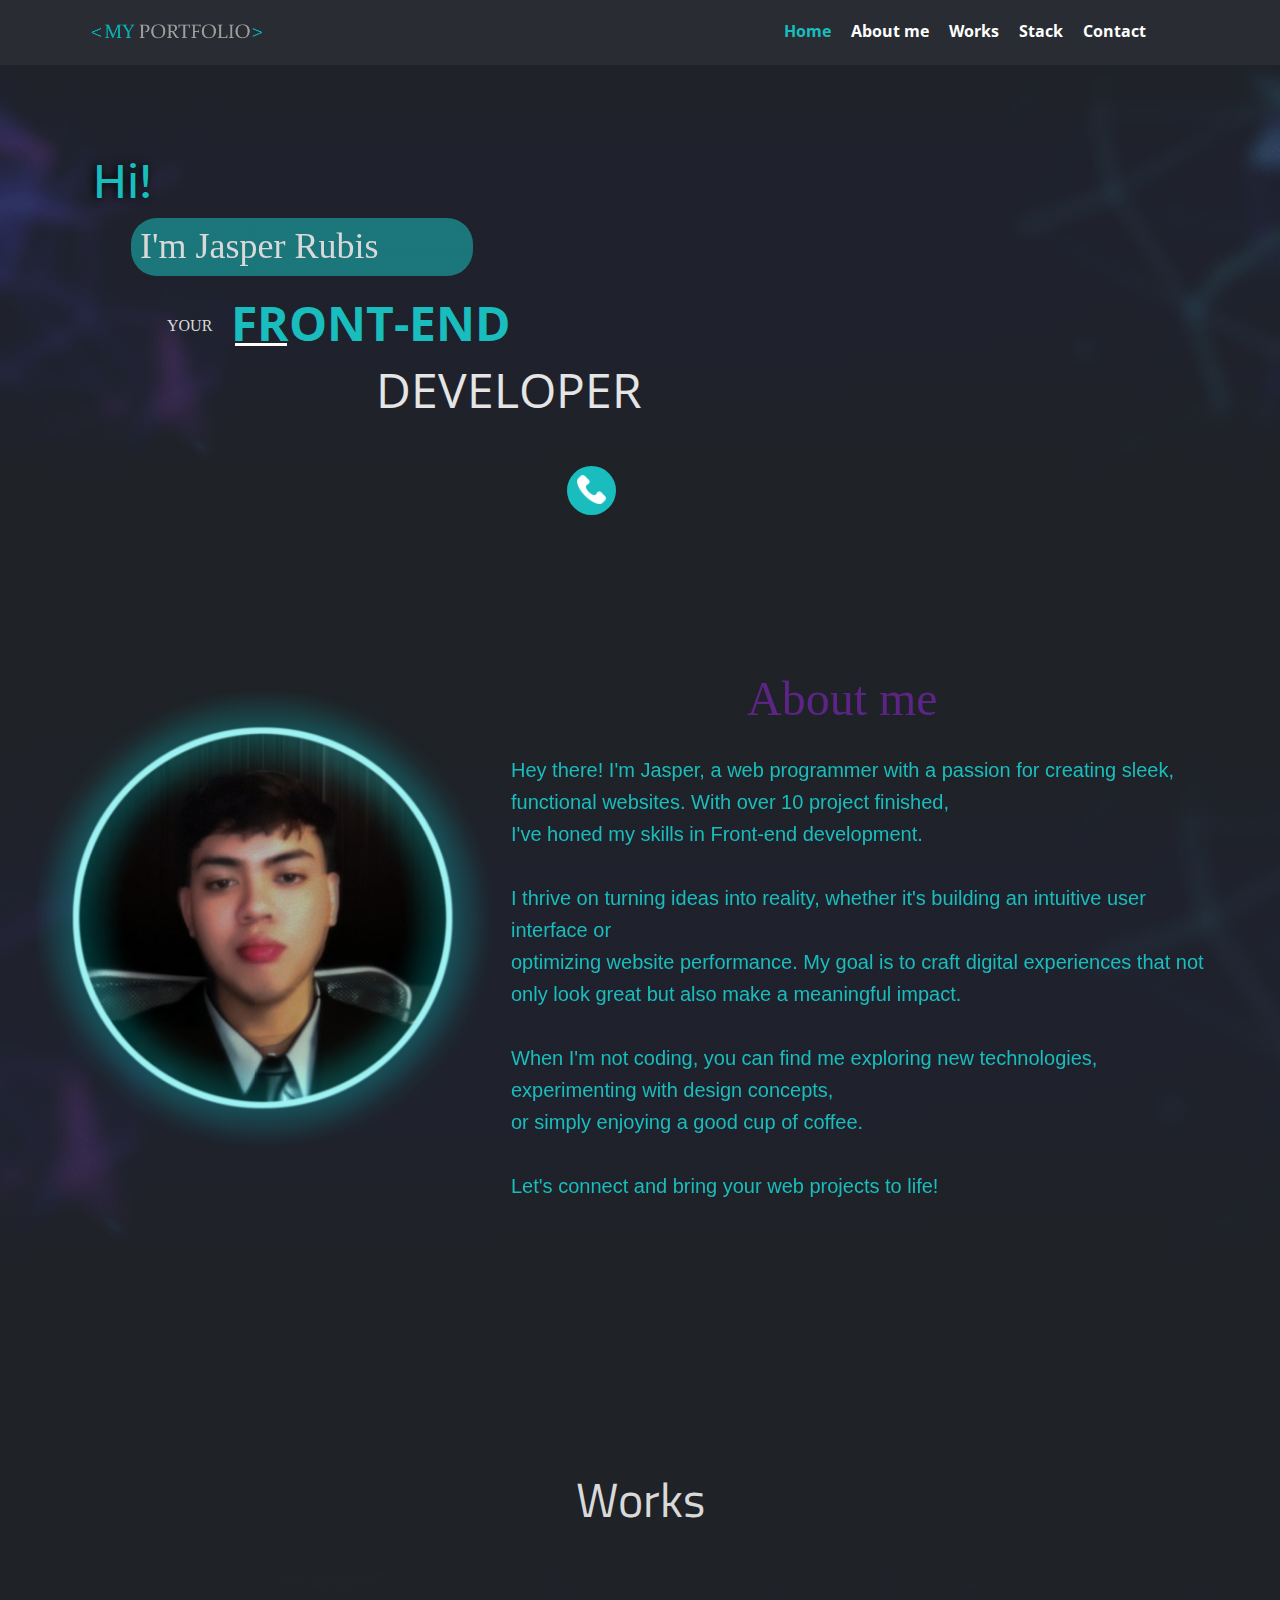
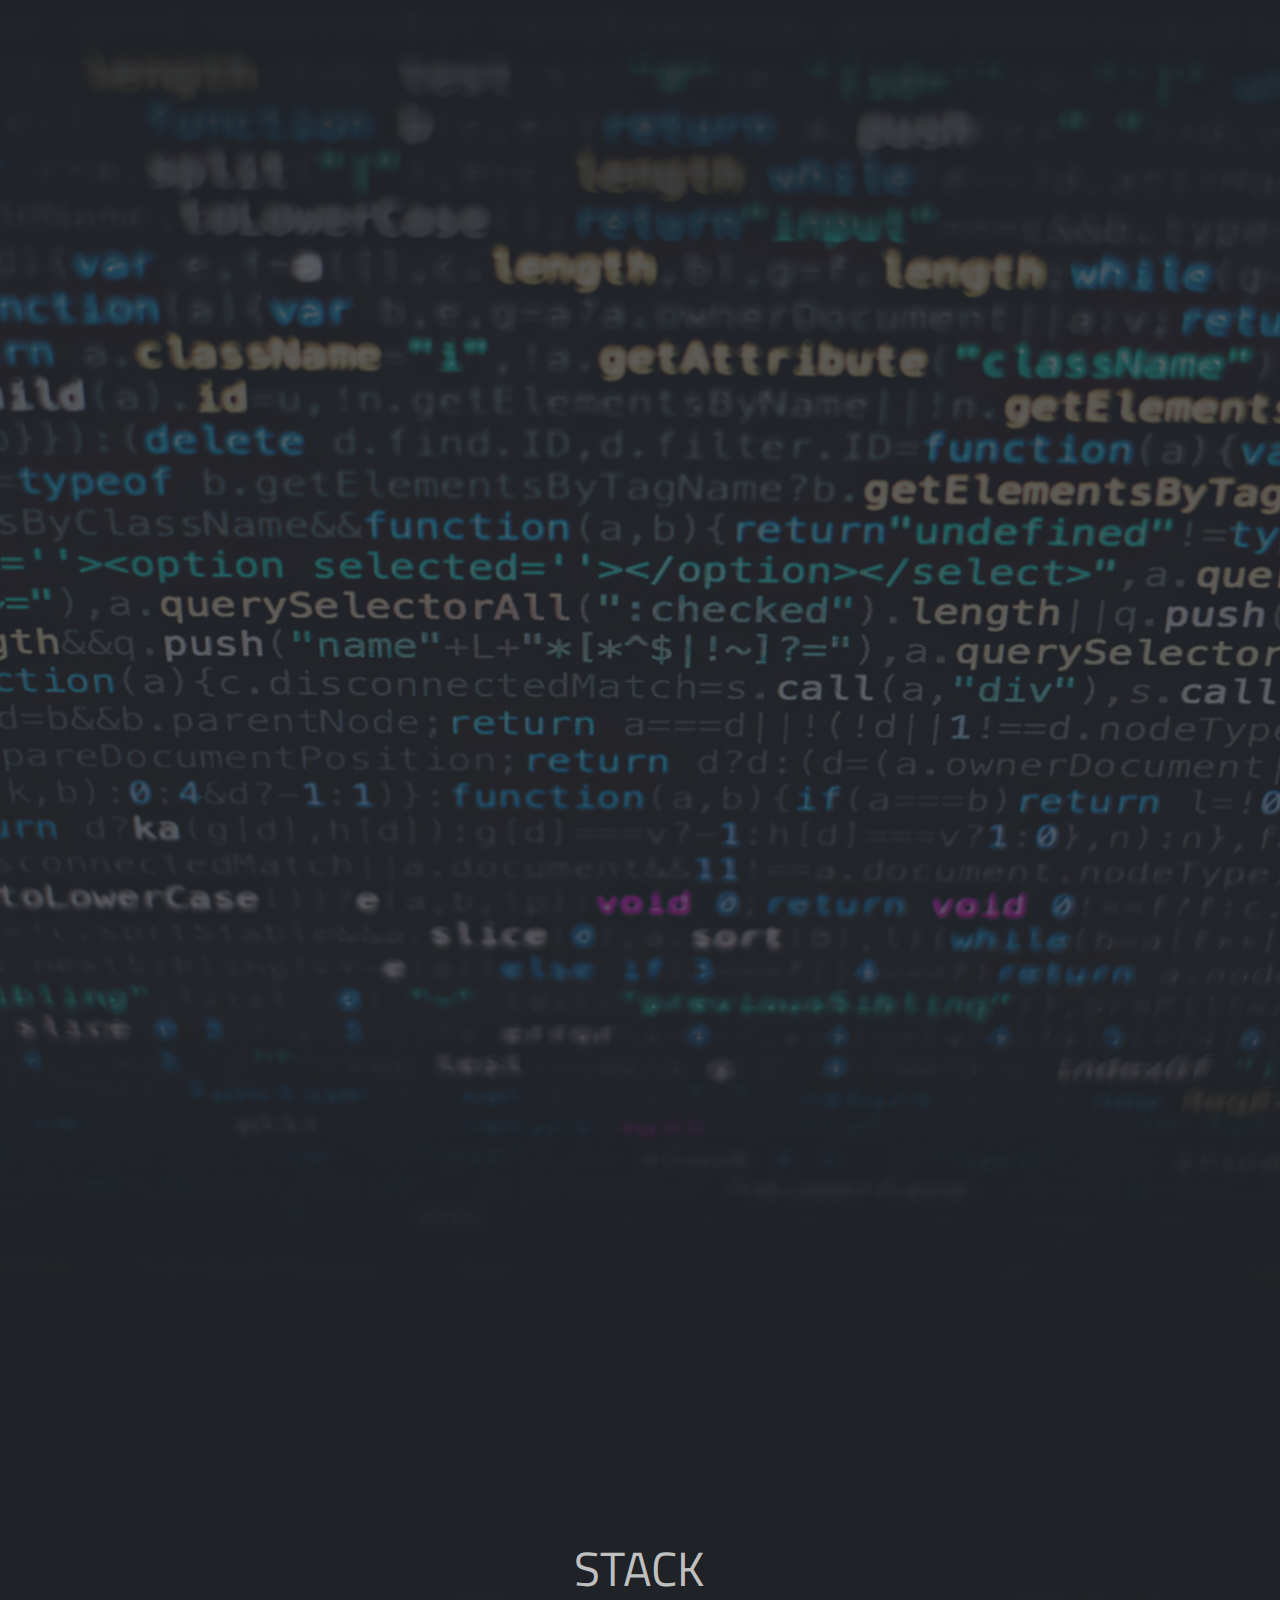
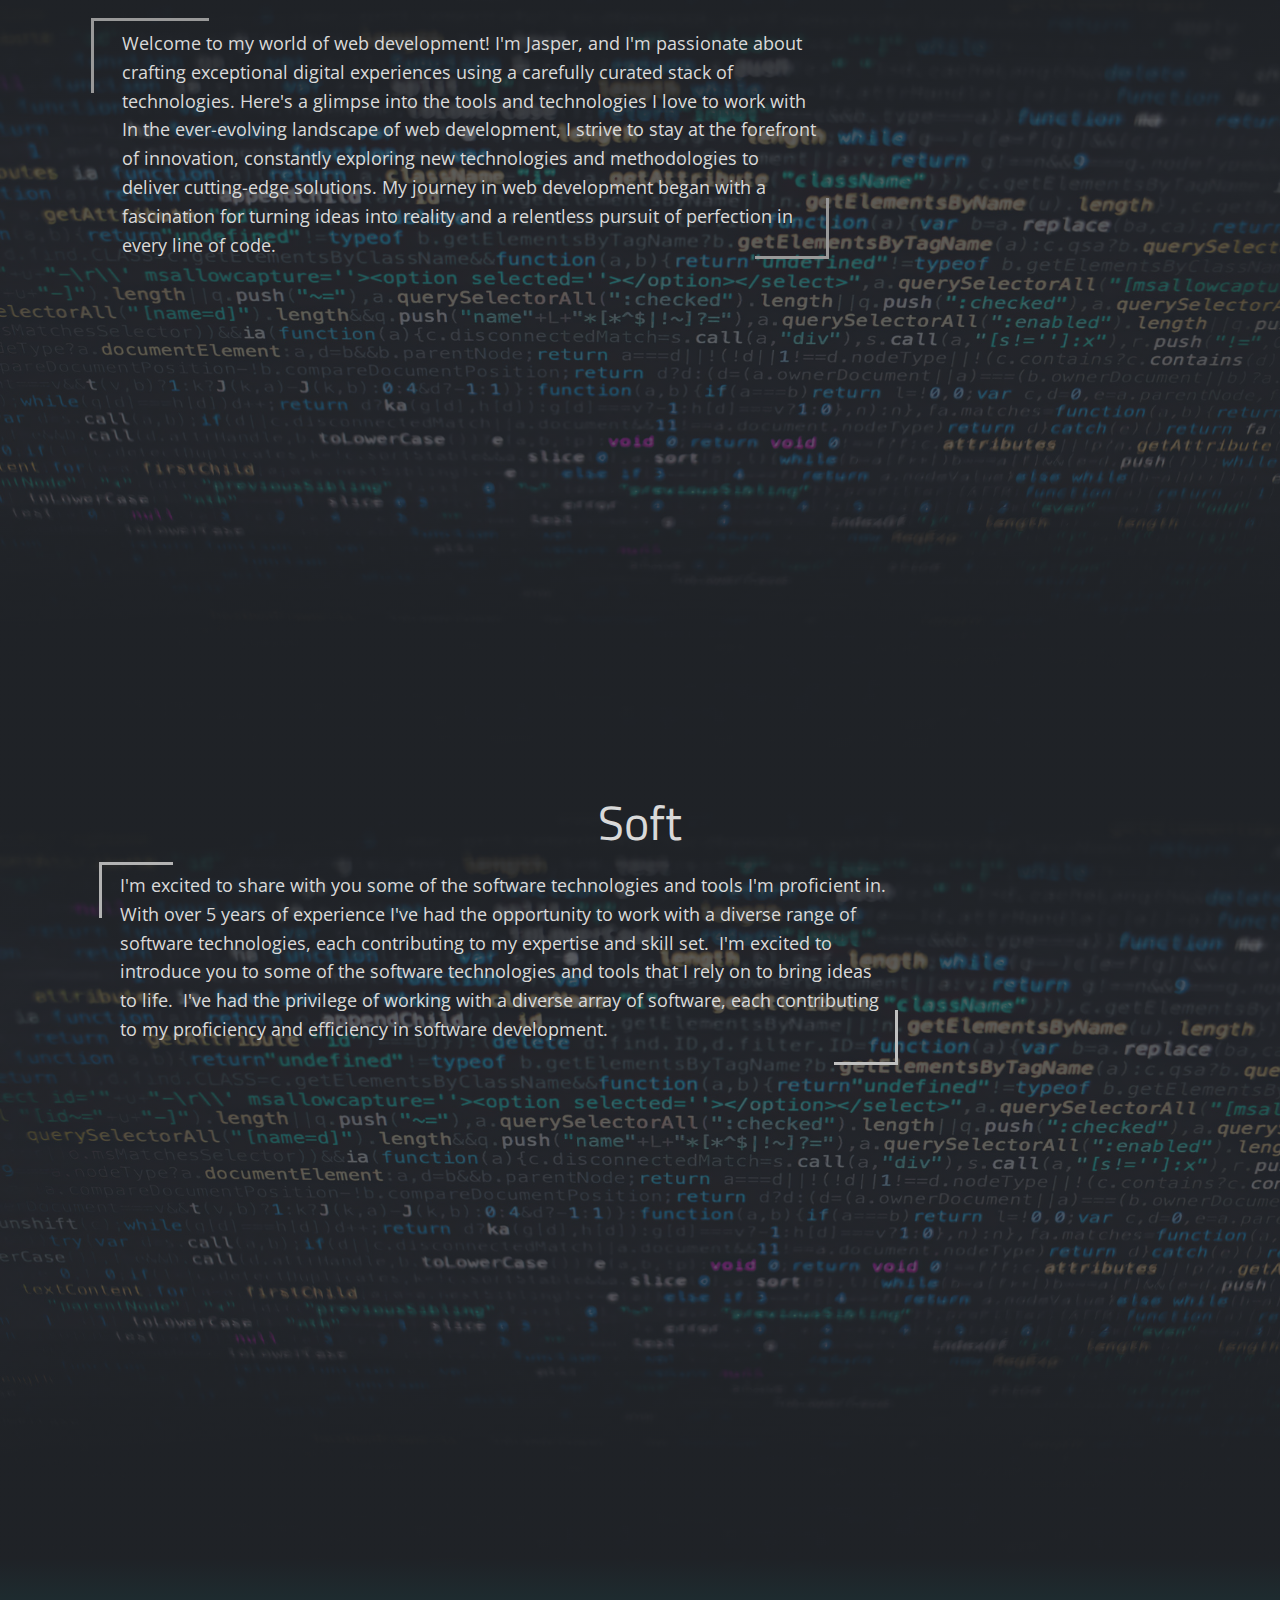
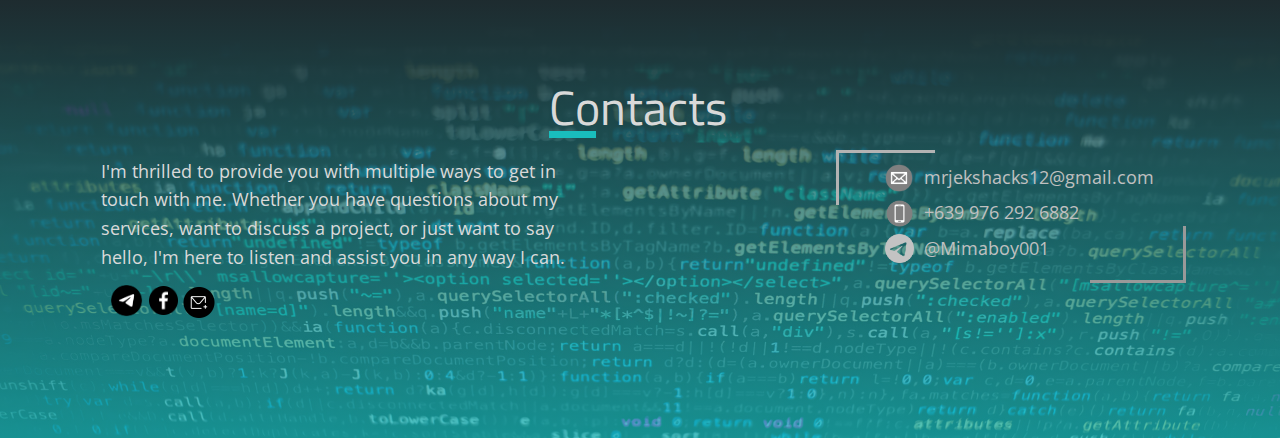
<file: index.html>
<!DOCTYPE html>
<html style="font-size: 16px;" lang="en"><head>
    <meta name="viewport" content="width=device-width, initial-scale=1.0">
    <meta charset="utf-8">
    <meta name="keywords" content="">
    <meta name="description" content="">
    <title>Home</title>
    <link rel="stylesheet" href="nicepage.css" media="screen">
<link rel="stylesheet" href="Home.css" media="screen">
    <script class="u-script" type="text/javascript" src="jquery.js" defer=""></script>
    <script class="u-script" type="text/javascript" src="nicepage.js" defer=""></script>
    <meta name="generator" content="Nicepage 6.9.2, nicepage.com">
    <link id="u-theme-google-font" rel="stylesheet" href="https://fonts.googleapis.com/css?family=Roboto:100,100i,300,300i,400,400i,500,500i,700,700i,900,900i|Open+Sans:300,300i,400,400i,500,500i,600,600i,700,700i,800,800i">
    <link id="u-page-google-font" rel="stylesheet" href="https://fonts.googleapis.com/css?family=Ubuntu:300,300i,400,400i,500,500i,700,700i|Titillium+Web:200,200i,300,300i,400,400i,600,600i,700,700i,900">
    
    
    
    
    
    <link rel="icon" type="image/x-icon" href="images/Dakbue.png">
    
    
    <script type="application/ld+json">{
		"@context": "http://schema.org",
		"@type": "Organization",
		"name": ""
}</script>
    <meta name="theme-color" content="#478ac9">
    <meta property="og:title" content="Home">
    <meta property="og:type" content="website">
  <meta data-intl-tel-input-cdn-path="intlTelInput/"></head>
  <body data-home-page="Home.html" data-home-page-title="Home" data-path-to-root="./" data-include-products="false" class="u-body u-image u-overlap u-overlap-contrast u-xl-mode" data-lang="en" style="background-position: 50% 50%; background-image: url(&quot;images/default-image.jpg&quot;);"><header class="u-clearfix u-header u-palette-5-dark-3 u-sticky u-sticky-596e u-header" id="sec-e57c"><div class="u-clearfix u-sheet u-sheet-1">
    
    <nav class="u-menu u-menu-one-level u-offcanvas u-menu-1" data-responsive-from="SM">
          <div class="menu-collapse" style="font-size: 1rem; letter-spacing: 0px; font-weight: 700;">
            <a class="u-button-style u-custom-border u-custom-border-color u-custom-borders u-custom-color u-custom-left-right-menu-spacing u-custom-text-active-color u-custom-text-color u-custom-text-hover-color u-custom-top-bottom-menu-spacing u-nav-link" href="#">
              <svg class="u-svg-link" viewBox="0 0 24 24"><use xlink:href="#svg-2e0c"></use></svg>
              <svg class="u-svg-content" version="1.1" id="svg-2e0c" viewBox="0 0 16 16" x="0px" y="0px" xmlns:xlink="http://www.w3.org/1999/xlink" xmlns="http://www.w3.org/2000/svg"><g><rect y="1" width="16" height="2"></rect><rect y="7" width="16" height="2"></rect><rect y="13" width="16" height="2"></rect>
</g></svg>
            </a>
          </div>
          <div class="u-custom-menu u-nav-container">
            <ul class="u-nav u-spacing-20 u-unstyled u-nav-1"><li class="u-nav-item"><a class="u-border-3 u-border-hover-custom-color-3 u-border-no-left u-border-no-right u-border-no-top u-button-style u-nav-link u-text-active-custom-color-3 u-text-body-alt-color u-text-hover-custom-color-4" href="Home.html#sec-4ce2" style="padding: 10px 0px;">Home</a>
</li><li class="u-nav-item"><a class="u-border-3 u-border-hover-custom-color-3 u-border-no-left u-border-no-right u-border-no-top u-button-style u-nav-link u-text-active-custom-color-3 u-text-body-alt-color u-text-hover-custom-color-4" href="Home.html#carousel_eb6d" style="padding: 10px 0px;">About me</a>
</li><li class="u-nav-item"><a class="u-border-3 u-border-hover-custom-color-3 u-border-no-left u-border-no-right u-border-no-top u-button-style u-nav-link u-text-active-custom-color-3 u-text-body-alt-color u-text-hover-custom-color-4" href="Home.html#carousel_072f" style="padding: 10px 0px;">Works</a>
</li><li class="u-nav-item"><a class="u-border-3 u-border-hover-custom-color-3 u-border-no-left u-border-no-right u-border-no-top u-button-style u-nav-link u-text-active-custom-color-3 u-text-body-alt-color u-text-hover-custom-color-4" href="Home.html#sec-71f0" style="padding: 10px 0px;">Stack</a>
</li><li class="u-nav-item"><a class="u-border-3 u-border-hover-custom-color-3 u-border-no-left u-border-no-right u-border-no-top u-button-style u-nav-link u-text-active-custom-color-3 u-text-body-alt-color u-text-hover-custom-color-4" href="Home.html#sec-ba35" style="padding: 10px 0px;">Contact</a>
</li></ul>
          </div>
          <div class="u-custom-menu u-nav-container-collapse">
            <div class="u-container-style u-custom-color-3 u-inner-container-layout u-opacity u-opacity-30 u-sidenav u-sidenav-1" data-offcanvas-width="150">
              <div class="u-inner-container-layout u-sidenav-overflow">
                <div class="u-menu-close"></div>
                <ul class="u-align-center u-nav u-popupmenu-items u-spacing-0 u-unstyled u-nav-2"><li class="u-nav-item"><a class="u-button-style u-nav-link" href="Home.html#sec-4ce2">Home</a>
</li><li class="u-nav-item"><a class="u-button-style u-nav-link" href="Home.html#carousel_eb6d">About me</a>
</li><li class="u-nav-item"><a class="u-button-style u-nav-link" href="Home.html#carousel_072f">Works</a>
</li><li class="u-nav-item"><a class="u-button-style u-nav-link" href="Home.html#sec-71f0">Stack</a>
</li><li class="u-nav-item"><a class="u-button-style u-nav-link" href="Home.html#sec-ba35">Contact</a>
</li></ul>
              </div>
            </div>
            <div class="u-black u-menu-overlay u-opacity u-opacity-60"></div>
          </div>
        </nav>
        <img class="u-image u-image-contain u-image-default u-image-1" src="images/Myport.png" alt="" data-image-width="662" data-image-height="73">
      </div><style class="u-sticky-style" data-style-id="596e">.u-sticky-fixed.u-sticky-596e:before, .u-body.u-sticky-fixed .u-sticky-596e:before {
borders: top right bottom left !important; border-color: #19bdbd !important; border-width: 1px !important
}</style></header>
    <section class="u-clearfix u-image u-shading u-section-1" id="sec-4ce2" data-image-width="250" data-image-height="132">
      <div class="u-clearfix u-sheet u-sheet-1">
        <img class="u-image u-image-contain u-image-default u-preserve-proportions u-image-1" src="images/asdq123123123.png" alt="" data-image-width="201" data-image-height="156" data-animation-name="pulse" data-animation-duration="1000" data-animation-delay="0" data-animation-direction="">
        <img class="u-image u-image-contain u-image-default u-preserve-proportions u-image-2" src="images/asdq123123123.png" alt="" data-image-width="201" data-image-height="156">
        <img class="u-image u-image-contain u-image-default u-preserve-proportions u-image-3" src="images/asdq123123123.png" alt="" data-image-width="201" data-image-height="156" data-animation-name="pulse" data-animation-duration="1000" data-animation-delay="0" data-animation-direction="">
        <img class="u-image u-image-contain u-image-default u-preserve-proportions u-image-4" src="images/asdq123123123.png" alt="" data-image-width="201" data-image-height="156">
        <p class="u-custom-font u-font-ubuntu u-text u-text-custom-color-3 u-text-1">Hi!​&nbsp; </p>
        <div class="custom-expanded u-container-style u-custom-color-3 u-group u-opacity u-opacity-55 u-radius u-shape-round u-group-1" data-animation-name="customAnimationIn" data-animation-duration="2000" data-animation-delay="0">
          <div class="u-container-layout u-container-layout-1">
            <p class="my-name u-custom-font u-font-georgia u-text u-text-default u-text-grey-15 u-text-2" data-animation-name="customAnimationIn" data-animation-duration="1000" data-animation-delay="0">I'm Jasper Rubis </p>
          </div>
        </div>
        <div class="u-clearfix u-group-elements u-group-elements-1">
          <p class="u-text u-text-custom-color-3 u-text-3">FRONT-END<br>&nbsp;&nbsp;
          </p>
          <div class="u-border-3 u-border-white u-line u-line-horizontal u-line-1" data-animation-name="customAnimationIn" data-animation-duration="2500"></div>
        </div>
        <p class="u-text u-text-default u-text-grey-10 u-text-4">DEVELOPER</p>
        <p class="u-custom-font u-font-georgia u-text u-text-default u-text-grey-15 u-text-5">YOUR</p>
        <a href="Home.html#sec-ba35" class="u-btn u-btn-round u-button-style u-custom-color-4 u-hover-custom-color-1 u-radius u-btn-1" data-animation-name="flipIn" data-animation-duration="1000" data-animation-delay="1000" data-animation-direction="X"> &nbsp; CONTACT</a>
        <div class="u-custom-color-3 u-preserve-proportions u-shape u-shape-circle u-shape-1" data-animation-name="customAnimationIn" data-animation-duration="1000" data-animation-delay="0" data-animation-direction=""></div><span class="u-file-icon u-icon u-text-white u-icon-1"><img src="images/597177-b90586f4.png" alt=""></span>
      </div>
      
    </section>
    <section class="u-clearfix u-image u-shading u-section-2" id="carousel_eb6d" data-image-width="250" data-image-height="132">
      <div class="u-clearfix u-sheet u-sheet-1">
        <p class="u-custom-font u-font-georgia u-text u-text-custom-color-4 u-text-default u-text-1" data-animation-name="customAnimationIn" data-animation-duration="1000" data-animation-delay="0">About me</p>
        <img class="u-expanded-width-xs u-hover-feature u-image u-image-contain u-image-default u-image-1" src="images/Jek.png" alt="" data-image-width="1100" data-image-height="1153" data-animation-name="customAnimationIn" data-animation-duration="1000" data-animation-delay="0" data-animation-direction="">
        <p class="u-align-center-md u-align-center-sm u-align-center-xs u-align-left-lg u-align-left-xl u-custom-font u-font-arial u-text u-text-custom-color-3 u-text-2" data-animation-name="customAnimationIn" data-animation-duration="1000" data-animation-delay="0"> Hey there! I'm Jasper, a web programmer with a passion for creating sleek, <br>functional websites. With over 10 project finished, <br> I've honed my skills in Front-end development. <br>
          <br>I thrive on turning ideas into reality, whether it's building an intuitive user interface or <br>optimizing website performance. My goal is to craft digital experiences that not only look great but also make a meaningful impact. <br>
          <br>When I'm not coding, you can find me exploring new technologies, experimenting with design concepts, <br>or simply enjoying a good cup of coffee. <br>
          <br>Let's connect and bring your web projects to life!
        </p>
      </div>
      
    </section>
    <section class="u-align-center u-clearfix u-image u-shading u-section-3" id="carousel_072f" data-image-width="1920" data-image-height="1080">
      
      
      
      
      
      
      
      <div class="u-clearfix u-sheet u-sheet-1">
        <div class="u-absolute-hcenter-md u-border-3 u-border-custom-color-3 u-line u-line-vertical u-line-1" data-animation-name="customAnimationIn" data-animation-duration="1000"></div>
        <div class="u-clearfix u-group-elements u-group-elements-1">
          <p class="u-custom-font u-font-titillium-web u-text u-text-grey-15 u-text-1">Wo​rks</p>
          <div class="u-border-4 u-border-custom-color-3 u-line u-line-horizontal u-line-2" data-animation-name="customAnimationIn" data-animation-duration="2500"></div>
        </div>
        <img class="u-image u-image-default u-image-1" src="images/aura3.png" alt="" data-image-width="616" data-image-height="578" data-animation-name="customAnimationIn" data-animation-duration="4000" data-animation-delay="0">
        <img class="u-image u-image-default u-image-2" src="images/aura3.png" alt="" data-image-width="616" data-image-height="578" data-animation-name="customAnimationIn" data-animation-duration="4000" data-animation-delay="0">
        <img class="u-image u-image-default u-image-3" src="images/aura3.png" alt="" data-image-width="616" data-image-height="578" data-animation-name="customAnimationIn" data-animation-duration="4000" data-animation-delay="0">
        <div class="u-border-5 u-border-custom-color-3 u-shape u-shape-bottom u-shape-left u-shape-1" data-animation-name="customAnimationIn" data-animation-duration="2000" data-animation-delay="0"></div>
        <div class="u-border-5 u-border-custom-color-3 u-shape u-shape-bottom u-shape-right u-shape-2" data-animation-name="customAnimationIn" data-animation-duration="2000" data-animation-delay="0"></div>
        <img class="u-image u-image-default u-image-4" src="images/aura3.png" alt="" data-image-width="616" data-image-height="578" data-animation-name="customAnimationIn" data-animation-duration="4000" data-animation-delay="0">
        <div class="u-container-style u-group u-hover-feature u-image u-radius u-shape-round u-image-5" data-image-width="1910" data-image-height="1038" data-animation-name="customAnimationIn" data-animation-duration="2000" data-animation-delay="0" data-href="https://www.franklinmiano.com/" data-target="_blank">
          <div class="u-container-layout u-container-layout-1"></div>
        </div>
        <img class="u-image u-image-default u-image-6" src="images/aura3.png" alt="" data-image-width="616" data-image-height="578" data-animation-name="customAnimationIn" data-animation-duration="4000" data-animation-delay="0">
        <div class="u-border-3 u-border-custom-color-3 u-shape u-shape-bottom u-shape-left u-shape-3" data-animation-name="customAnimationIn" data-animation-duration="2000" data-animation-delay="0"></div>
        <img class="u-hover-feature u-image u-image-round u-radius u-image-7" src="images/daiilyflgt.jpg" alt="" data-image-width="1912" data-image-height="952" data-animation-name="customAnimationIn" data-animation-duration="2000" data-animation-delay="0" data-href="https://dailyflightglobal.com/" data-target="_blank">
        <div class="u-border-3 u-border-custom-color-3 u-shape u-shape-bottom u-shape-right u-shape-4" data-animation-name="customAnimationIn" data-animation-duration="2000" data-animation-delay="0"></div>
        <img class="u-hover-feature u-image u-image-round u-radius u-image-8" src="images/shiop.jpg" alt="" data-image-width="1899" data-image-height="913" data-animation-name="customAnimationIn" data-animation-duration="2000" data-animation-delay="0" data-href="https://www.shopstraightforward.com/" data-target="_blank">
        <img class="u-image u-image-default u-image-9" src="images/aura3.png" alt="" data-image-width="616" data-image-height="578" data-animation-name="customAnimationIn" data-animation-duration="4000" data-animation-delay="0">
        <div class="u-border-3 u-border-custom-color-3 u-shape u-shape-bottom u-shape-left u-shape-5" data-animation-name="customAnimationIn" data-animation-duration="2000" data-animation-delay="0"></div>
        <img class="u-hover-feature u-image u-image-round u-radius u-image-10" src="images/shemz.jpg" alt="" data-image-width="1683" data-image-height="936" data-animation-name="customAnimationIn" data-animation-duration="1000" data-animation-delay="0" data-href="http://www.shenannz.com/" data-target="_blank">
        <div class="u-border-3 u-border-custom-color-3 u-shape u-shape-bottom u-shape-right u-shape-6" data-animation-name="customAnimationIn" data-animation-duration="2000" data-animation-delay="0"></div>
        <img class="u-hover-feature u-image u-image-round u-radius u-image-11" src="images/keytech.jpg" alt="" data-image-width="1916" data-image-height="949" data-animation-name="customAnimationIn" data-animation-duration="1000" data-animation-delay="0" data-href=" http://www.keytek.co.uk/" data-target="_blank">
        <img class="u-hover-feature u-image u-image-round u-radius u-image-12" src="images/mpppp.jpg" alt="" data-image-width="1891" data-image-height="948" data-animation-name="customAnimationIn" data-animation-duration="1000" data-animation-delay="0" data-href="https://jeko-rbs-12.github.io/Site13/" data-target="_blank">
      </div>
      
      
      
      
      
      
      
    </section>
    <section class="Jek u-clearfix u-image u-shading u-section-4" id="sec-71f0" data-image-width="1920" data-image-height="1080">
      <div class="u-clearfix u-sheet u-sheet-1">
        <div class="u-clearfix u-group-elements u-group-elements-1">
          <p class="u-custom-font u-font-titillium-web u-text u-text-grey-25 u-text-1">STACK</p>
          <div class="u-border-4 u-border-custom-color-3 u-line u-line-horizontal u-line-1" data-animation-name="customAnimationIn" data-animation-duration="2500"></div>
        </div>
        <div class="u-border-3 u-border-grey-40 u-shape u-shape-bottom u-shape-right u-shape-1"></div>
        <p class="u-text u-text-grey-15 u-text-2"> Welcome to my world of web development! I'm Jasper, and I'm passionate about crafting exceptional digital experiences using a carefully curated stack of technologies. Here's a glimpse into the tools and technologies I love to work with<br>In the ever-evolving landscape of web development, I strive to stay at the forefront of innovation, constantly exploring new technologies and methodologies to deliver cutting-edge solutions. My journey in web development began with a fascination for turning ideas into reality and a relentless pursuit of perfection in every line of code.<br>
        </p>
        <div class="u-border-3 u-border-grey-40 u-shape u-shape-left u-shape-top u-shape-2"></div>
        <img class="u-hover-feature u-image u-image-contain u-image-default u-image-1" src="images/Stack.png" alt="" data-image-width="2100" data-image-height="1500" data-animation-name="customAnimationIn" data-animation-duration="1000" data-animation-delay="0">
        <img class="u-hover-feature u-image u-image-contain u-image-default u-image-2" src="images/HTML-CSS.png" alt="" data-image-width="2100" data-image-height="1500" data-animation-name="customAnimationIn" data-animation-duration="1000" data-animation-delay="0">
        <img class="u-hover-feature u-image u-image-contain u-image-default u-image-3" src="images/Python.png" alt="" data-image-width="2100" data-image-height="1500" data-animation-name="customAnimationIn" data-animation-duration="1000" data-animation-delay="0">
        <img class="u-hover-feature u-image u-image-contain u-image-default u-image-4" src="images/c.png" alt="" data-image-width="2100" data-image-height="1500" data-animation-name="customAnimationIn" data-animation-duration="1000" data-animation-delay="0">
        <img class="u-hover-feature u-image u-image-contain u-image-default u-image-5" src="images/PHP.png" alt="" data-image-width="1420" data-image-height="1048" data-animation-name="customAnimationIn" data-animation-duration="1000" data-animation-delay="0">
      </div>
      
      
      
      
      
      
    </section>
    <section class="u-clearfix u-image u-shading u-section-5" id="sec-347d" data-image-width="1920" data-image-height="1080">
      <div class="u-clearfix u-sheet u-sheet-1">
        <div class="u-clearfix u-group-elements u-group-elements-1">
          <p class="u-custom-font u-font-titillium-web u-text u-text-grey-15 u-text-1">Soft</p>
          <div class="u-border-4 u-border-custom-color-3 u-line u-line-horizontal u-line-1" data-animation-name="customAnimationIn" data-animation-duration="2500"></div>
        </div>
        <div class="u-border-3 u-border-grey-30 u-shape u-shape-bottom u-shape-right u-shape-1"></div>
        <p class="u-text u-text-grey-15 u-text-2"> I'm excited to share with you some of the software technologies and tools I'm proficient in. With over 5 years of experience I've had the opportunity to work with a diverse range of software technologies, each contributing to my expertise and skill set.&nbsp; I'm excited to introduce you to some of the software technologies and tools that I rely on to bring ideas to life.&nbsp; I've had the privilege of working with a diverse array of software, each contributing to my proficiency and efficiency in software development.<br>
        </p>
        <div class="u-border-3 u-border-grey-25 u-shape u-shape-left u-shape-top u-shape-2"></div>
        <img class="u-image u-image-contain u-image-default u-image-1" src="images/Multi.png" alt="" data-image-width="772" data-image-height="653" data-animation-name="customAnimationIn" data-animation-duration="1000" data-animation-delay="0">
        <img class="custom-expanded u-hover-feature u-image u-image-contain u-image-default u-image-2" src="images/Photoshop2.png" alt="" data-image-width="1542" data-image-height="657" data-animation-name="customAnimationIn" data-animation-duration="1000" data-animation-delay="0">
        <img class="u-hover-feature u-image u-image-contain u-image-default u-image-3" src="images/Figmanays.png" alt="" data-image-width="1542" data-image-height="657" data-animation-name="customAnimationIn" data-animation-duration="1000" data-animation-delay="0">
        <img class="u-hover-feature u-image u-image-contain u-image-default u-image-4" src="images/Tekegram1.png" alt="" data-image-width="1542" data-image-height="657" data-animation-name="customAnimationIn" data-animation-duration="1000" data-animation-delay="0">
        <img class="custom-expanded u-hover-feature u-image u-image-contain u-image-default u-image-5" src="images/adobepremierepro.png" alt="" data-image-width="1542" data-image-height="657" data-animation-name="customAnimationIn" data-animation-duration="1000" data-animation-delay="0">
        <img class="u-hover-feature u-image u-image-contain u-image-default u-image-6" src="images/VEgasd1.png" alt="" data-image-width="1542" data-image-height="657" data-animation-name="customAnimationIn" data-animation-duration="1000" data-animation-delay="0">
        <img class="custom-expanded u-hover-feature u-image u-image-contain u-image-default u-image-7" src="images/Capcut.png" alt="" data-image-width="1542" data-image-height="657" data-animation-name="customAnimationIn" data-animation-duration="1000" data-animation-delay="0">
        <img class="u-expanded-width-xs u-hover-feature u-image u-image-contain u-image-default u-image-8" src="images/Wordpress_Blue_logo.png" alt="" data-image-width="1542" data-image-height="657" data-animation-name="customAnimationIn" data-animation-duration="1000" data-animation-delay="0">
      </div>
      
      
      
      
      
      
      
      
      
      
    </section>
    <section class="u-clearfix u-image u-section-6" id="sec-ba35" data-image-width="1920" data-image-height="1080" data-href="#">
      <div class="u-clearfix u-sheet u-sheet-1">
        <div class="u-clearfix u-group-elements u-group-elements-1">
          <p class="u-custom-font u-font-titillium-web u-text u-text-grey-15 u-text-1">Contacts</p>
          <div class="u-border-7 u-border-custom-color-3 u-line u-line-horizontal u-line-1"></div>
        </div>
        <p class="u-text u-text-grey-25 u-text-2">mrjekshacks12@gmail.com</p>
        <div class="u-border-3 u-border-grey-30 u-shape u-shape-bottom u-shape-right u-shape-1"></div>
        <img class="u-image u-image-contain u-image-default u-preserve-proportions u-image-1" src="images/Mail-Icon-White-on-Grey.png" alt="" data-image-width="600" data-image-height="600">
        <p class="u-text u-text-grey-25 u-text-3">+639 976 292 6882 </p>
        <img class="u-image u-image-contain u-image-default u-preserve-proportions u-image-2" src="images/2165291.png" alt="" data-image-width="800" data-image-height="800">
        <p class="u-align-center-md u-align-center-sm u-align-center-xs u-text u-text-grey-15 u-text-4"> I'm thrilled to provide you with multiple ways to get in touch with me. Whether you have questions about my services, want to discuss a project, or just want to say hello, I'm here to listen and assist you in any way I can.</p>
        <img class="u-image u-image-contain u-image-default u-preserve-proportions u-image-3" src="images/Telegram_logo.png" alt="" data-image-width="768" data-image-height="768">
        <p class="u-text u-text-grey-25 u-text-5">@Mimaboy001</p>
        <div class="u-border-3 u-border-grey-40 u-shape u-shape-left u-shape-top u-shape-2"></div>
        <img class="u-hover-feature u-image u-image-contain u-image-default u-preserve-proportions u-image-4" src="images/telegram-logo-telegram-icon-transparent-free-png.webp" alt="" data-image-width="980" data-image-height="980" data-href="https://t.me/Mimaboy001" data-target="_blank">
        <img class="u-hover-feature u-image u-image-contain u-image-default u-preserve-proportions u-image-5" src="images/Facebook_icon_black.svg.png" alt="" data-image-width="2048" data-image-height="2048" data-href="https://www.facebook.com/Mrsofthack5" data-target="_blank">
        <img class="u-hover-feature u-image u-image-contain u-image-default u-preserve-proportions u-image-6" src="images/Rounded-37-512.webp" alt="" data-image-width="512" data-image-height="512" data-href="mailto:mrjekshacks12@gmail.com?subject=Web%20Development.ETC">
      </div>
      
      
    
    </section>
    
    
    
    
    
  
</body></html>
</file>
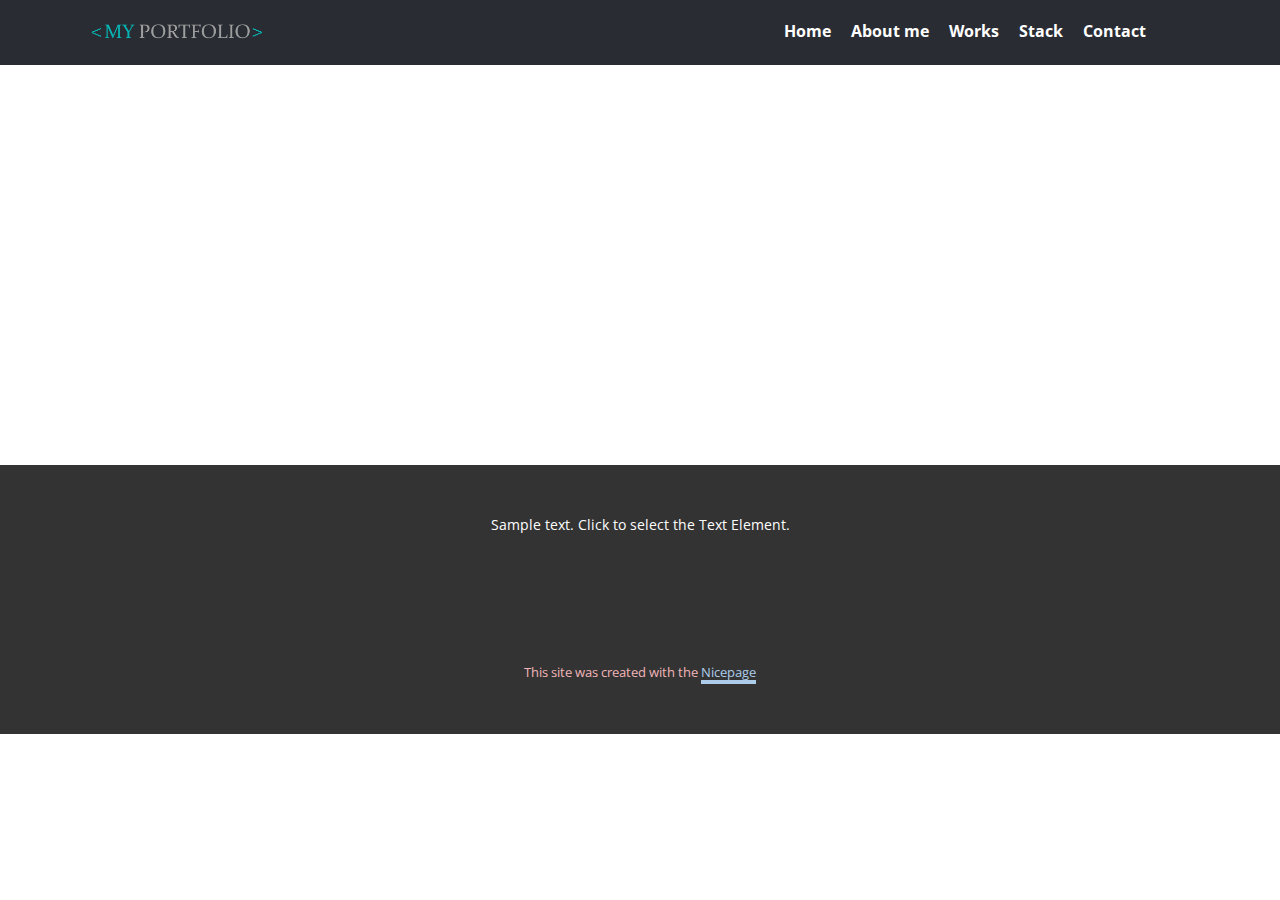
<file: About.html>
<!DOCTYPE html>
<html style="font-size: 16px;" lang="en"><head>
    <meta name="viewport" content="width=device-width, initial-scale=1.0">
    <meta charset="utf-8">
    <meta name="keywords" content="">
    <meta name="description" content="">
    <title>About</title>
    <link rel="stylesheet" href="nicepage.css" media="screen">
<link rel="stylesheet" href="About.css" media="screen">
    <script class="u-script" type="text/javascript" src="jquery.js" defer=""></script>
    <script class="u-script" type="text/javascript" src="nicepage.js" defer=""></script>
    <meta name="generator" content="Nicepage 6.9.2, nicepage.com">
    <link id="u-theme-google-font" rel="stylesheet" href="https://fonts.googleapis.com/css?family=Roboto:100,100i,300,300i,400,400i,500,500i,700,700i,900,900i|Open+Sans:300,300i,400,400i,500,500i,600,600i,700,700i,800,800i">
    
    
    
    <script type="application/ld+json">{
		"@context": "http://schema.org",
		"@type": "Organization",
		"name": ""
}</script>
    <meta name="theme-color" content="#478ac9">
    <meta property="og:title" content="About">
    <meta property="og:type" content="website">
  <meta data-intl-tel-input-cdn-path="intlTelInput/"></head>
  <body data-path-to-root="./" data-include-products="false" class="u-body u-xl-mode" data-lang="en"><header class="u-clearfix u-header u-palette-5-dark-3 u-sticky u-sticky-596e u-header" id="sec-e57c"><div class="u-clearfix u-sheet u-sheet-1">
        <nav class="u-menu u-menu-one-level u-offcanvas u-menu-1" data-responsive-from="SM">
          <div class="menu-collapse" style="font-size: 1rem; letter-spacing: 0px; font-weight: 700;">
            <a class="u-button-style u-custom-border u-custom-border-color u-custom-borders u-custom-color u-custom-left-right-menu-spacing u-custom-text-active-color u-custom-text-color u-custom-text-hover-color u-custom-top-bottom-menu-spacing u-nav-link" href="#">
              <svg class="u-svg-link" viewBox="0 0 24 24"><use xlink:href="#svg-2e0c"></use></svg>
              <svg class="u-svg-content" version="1.1" id="svg-2e0c" viewBox="0 0 16 16" x="0px" y="0px" xmlns:xlink="http://www.w3.org/1999/xlink" xmlns="http://www.w3.org/2000/svg"><g><rect y="1" width="16" height="2"></rect><rect y="7" width="16" height="2"></rect><rect y="13" width="16" height="2"></rect>
</g></svg>
            </a>
          </div>
          <div class="u-custom-menu u-nav-container">
            <ul class="u-nav u-spacing-20 u-unstyled u-nav-1"><li class="u-nav-item"><a class="u-border-3 u-border-hover-custom-color-3 u-border-no-left u-border-no-right u-border-no-top u-button-style u-nav-link u-text-active-custom-color-3 u-text-body-alt-color u-text-hover-custom-color-4" href="Home.html#sec-4ce2" style="padding: 10px 0px;">Home</a>
</li><li class="u-nav-item"><a class="u-border-3 u-border-hover-custom-color-3 u-border-no-left u-border-no-right u-border-no-top u-button-style u-nav-link u-text-active-custom-color-3 u-text-body-alt-color u-text-hover-custom-color-4" href="Home.html#carousel_eb6d" style="padding: 10px 0px;">About me</a>
</li><li class="u-nav-item"><a class="u-border-3 u-border-hover-custom-color-3 u-border-no-left u-border-no-right u-border-no-top u-button-style u-nav-link u-text-active-custom-color-3 u-text-body-alt-color u-text-hover-custom-color-4" href="Home.html#carousel_072f" style="padding: 10px 0px;">Works</a>
</li><li class="u-nav-item"><a class="u-border-3 u-border-hover-custom-color-3 u-border-no-left u-border-no-right u-border-no-top u-button-style u-nav-link u-text-active-custom-color-3 u-text-body-alt-color u-text-hover-custom-color-4" href="Home.html#sec-71f0" style="padding: 10px 0px;">Stack</a>
</li><li class="u-nav-item"><a class="u-border-3 u-border-hover-custom-color-3 u-border-no-left u-border-no-right u-border-no-top u-button-style u-nav-link u-text-active-custom-color-3 u-text-body-alt-color u-text-hover-custom-color-4" href="Home.html#sec-ba35" style="padding: 10px 0px;">Contact</a>
</li></ul>
          </div>
          <div class="u-custom-menu u-nav-container-collapse">
            <div class="u-container-style u-custom-color-3 u-inner-container-layout u-opacity u-opacity-30 u-sidenav u-sidenav-1" data-offcanvas-width="150">
              <div class="u-inner-container-layout u-sidenav-overflow">
                <div class="u-menu-close"></div>
                <ul class="u-align-center u-nav u-popupmenu-items u-spacing-0 u-unstyled u-nav-2"><li class="u-nav-item"><a class="u-button-style u-nav-link" href="Home.html#sec-4ce2">Home</a>
</li><li class="u-nav-item"><a class="u-button-style u-nav-link" href="Home.html#carousel_eb6d">About me</a>
</li><li class="u-nav-item"><a class="u-button-style u-nav-link" href="Home.html#carousel_072f">Works</a>
</li><li class="u-nav-item"><a class="u-button-style u-nav-link" href="Home.html#sec-71f0">Stack</a>
</li><li class="u-nav-item"><a class="u-button-style u-nav-link" href="Home.html#sec-ba35">Contact</a>
</li></ul>
              </div>
            </div>
            <div class="u-black u-menu-overlay u-opacity u-opacity-60"></div>
          </div>
        </nav>
        <img class="u-image u-image-contain u-image-default u-image-1" src="images/Myport.png" alt="" data-image-width="662" data-image-height="73">
      </div><style class="u-sticky-style" data-style-id="596e">.u-sticky-fixed.u-sticky-596e:before, .u-body.u-sticky-fixed .u-sticky-596e:before {
borders: top right bottom left !important; border-color: #19bdbd !important; border-width: 1px !important
}</style></header>
    <section class="u-clearfix u-section-1" id="sec-66bf">
      <div class="u-clearfix u-sheet u-sheet-1"></div>
    </section>
    
    
    
    <footer class="u-align-center u-clearfix u-footer u-grey-80 u-footer" id="sec-370e"><div class="u-clearfix u-sheet u-sheet-1">
        <p class="u-small-text u-text u-text-variant u-text-1">Sample text. Click to select the Text Element.</p>
      </div></footer>
    <section class="u-backlink u-clearfix u-grey-80">
      <p class="u-text">
        <span>This site was created with the </span>
        <a class="u-link" href="https://nicepage.com/" target="_blank" rel="nofollow">
          <span>Nicepage</span>
        </a>
      </p>
    </section>
  
</body></html>
</file>
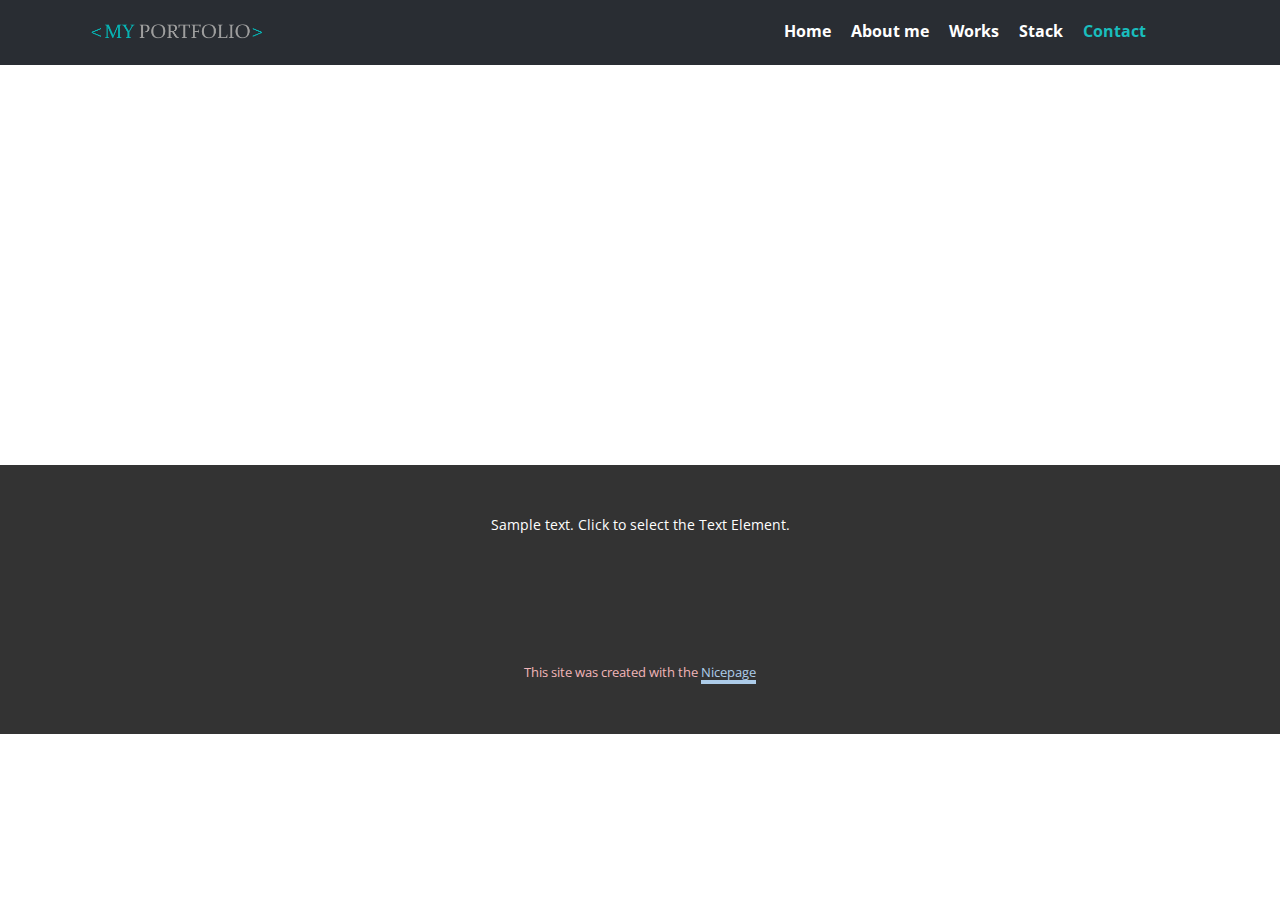
<file: Contact.html>
<!DOCTYPE html>
<html style="font-size: 16px;" lang="en"><head>
    <meta name="viewport" content="width=device-width, initial-scale=1.0">
    <meta charset="utf-8">
    <meta name="keywords" content="">
    <meta name="description" content="">
    <title>Contact</title>
    <link rel="stylesheet" href="nicepage.css" media="screen">
<link rel="stylesheet" href="Contact.css" media="screen">
    <script class="u-script" type="text/javascript" src="jquery.js" defer=""></script>
    <script class="u-script" type="text/javascript" src="nicepage.js" defer=""></script>
    <meta name="generator" content="Nicepage 6.9.2, nicepage.com">
    <link id="u-theme-google-font" rel="stylesheet" href="https://fonts.googleapis.com/css?family=Roboto:100,100i,300,300i,400,400i,500,500i,700,700i,900,900i|Open+Sans:300,300i,400,400i,500,500i,600,600i,700,700i,800,800i">
    
    
    
    <script type="application/ld+json">{
		"@context": "http://schema.org",
		"@type": "Organization",
		"name": ""
}</script>
    <meta name="theme-color" content="#478ac9">
    <meta property="og:title" content="Contact">
    <meta property="og:type" content="website">
  <meta data-intl-tel-input-cdn-path="intlTelInput/"></head>
  <body data-path-to-root="./" data-include-products="false" class="u-body u-xl-mode" data-lang="en"><header class="u-clearfix u-header u-palette-5-dark-3 u-sticky u-sticky-596e u-header" id="sec-e57c"><div class="u-clearfix u-sheet u-sheet-1">
        <nav class="u-menu u-menu-one-level u-offcanvas u-menu-1" data-responsive-from="SM">
          <div class="menu-collapse" style="font-size: 1rem; letter-spacing: 0px; font-weight: 700;">
            <a class="u-button-style u-custom-border u-custom-border-color u-custom-borders u-custom-color u-custom-left-right-menu-spacing u-custom-text-active-color u-custom-text-color u-custom-text-hover-color u-custom-top-bottom-menu-spacing u-nav-link" href="#">
              <svg class="u-svg-link" viewBox="0 0 24 24"><use xlink:href="#svg-2e0c"></use></svg>
              <svg class="u-svg-content" version="1.1" id="svg-2e0c" viewBox="0 0 16 16" x="0px" y="0px" xmlns:xlink="http://www.w3.org/1999/xlink" xmlns="http://www.w3.org/2000/svg"><g><rect y="1" width="16" height="2"></rect><rect y="7" width="16" height="2"></rect><rect y="13" width="16" height="2"></rect>
</g></svg>
            </a>
          </div>
          <div class="u-custom-menu u-nav-container">
            <ul class="u-nav u-spacing-20 u-unstyled u-nav-1"><li class="u-nav-item"><a class="u-border-3 u-border-hover-custom-color-3 u-border-no-left u-border-no-right u-border-no-top u-button-style u-nav-link u-text-active-custom-color-3 u-text-body-alt-color u-text-hover-custom-color-4" href="Home.html#sec-4ce2" style="padding: 10px 0px;">Home</a>
</li><li class="u-nav-item"><a class="u-border-3 u-border-hover-custom-color-3 u-border-no-left u-border-no-right u-border-no-top u-button-style u-nav-link u-text-active-custom-color-3 u-text-body-alt-color u-text-hover-custom-color-4" href="Home.html#carousel_eb6d" style="padding: 10px 0px;">About me</a>
</li><li class="u-nav-item"><a class="u-border-3 u-border-hover-custom-color-3 u-border-no-left u-border-no-right u-border-no-top u-button-style u-nav-link u-text-active-custom-color-3 u-text-body-alt-color u-text-hover-custom-color-4" href="Home.html#carousel_072f" style="padding: 10px 0px;">Works</a>
</li><li class="u-nav-item"><a class="u-border-3 u-border-hover-custom-color-3 u-border-no-left u-border-no-right u-border-no-top u-button-style u-nav-link u-text-active-custom-color-3 u-text-body-alt-color u-text-hover-custom-color-4" href="Home.html#sec-71f0" style="padding: 10px 0px;">Stack</a>
</li><li class="u-nav-item"><a class="u-border-3 u-border-hover-custom-color-3 u-border-no-left u-border-no-right u-border-no-top u-button-style u-nav-link u-text-active-custom-color-3 u-text-body-alt-color u-text-hover-custom-color-4" href="Home.html#sec-ba35" style="padding: 10px 0px;">Contact</a>
</li></ul>
          </div>
          <div class="u-custom-menu u-nav-container-collapse">
            <div class="u-container-style u-custom-color-3 u-inner-container-layout u-opacity u-opacity-30 u-sidenav u-sidenav-1" data-offcanvas-width="150">
              <div class="u-inner-container-layout u-sidenav-overflow">
                <div class="u-menu-close"></div>
                <ul class="u-align-center u-nav u-popupmenu-items u-spacing-0 u-unstyled u-nav-2"><li class="u-nav-item"><a class="u-button-style u-nav-link" href="Home.html#sec-4ce2">Home</a>
</li><li class="u-nav-item"><a class="u-button-style u-nav-link" href="Home.html#carousel_eb6d">About me</a>
</li><li class="u-nav-item"><a class="u-button-style u-nav-link" href="Home.html#carousel_072f">Works</a>
</li><li class="u-nav-item"><a class="u-button-style u-nav-link" href="Home.html#sec-71f0">Stack</a>
</li><li class="u-nav-item"><a class="u-button-style u-nav-link" href="Home.html#sec-ba35">Contact</a>
</li></ul>
              </div>
            </div>
            <div class="u-black u-menu-overlay u-opacity u-opacity-60"></div>
          </div>
        </nav>
        <img class="u-image u-image-contain u-image-default u-image-1" src="images/Myport.png" alt="" data-image-width="662" data-image-height="73">
      </div><style class="u-sticky-style" data-style-id="596e">.u-sticky-fixed.u-sticky-596e:before, .u-body.u-sticky-fixed .u-sticky-596e:before {
borders: top right bottom left !important; border-color: #19bdbd !important; border-width: 1px !important
}</style></header>
    <section class="u-clearfix u-section-1" id="sec-8b4c">
      <div class="u-clearfix u-sheet u-sheet-1"></div>
    </section>
    
    
    
    <footer class="u-align-center u-clearfix u-footer u-grey-80 u-footer" id="sec-370e"><div class="u-clearfix u-sheet u-sheet-1">
        <p class="u-small-text u-text u-text-variant u-text-1">Sample text. Click to select the Text Element.</p>
      </div></footer>
    <section class="u-backlink u-clearfix u-grey-80">
      <p class="u-text">
        <span>This site was created with the </span>
        <a class="u-link" href="https://nicepage.com/" target="_blank" rel="nofollow">
          <span>Nicepage</span>
        </a>
      </p>
    </section>
  
</body></html>
</file>
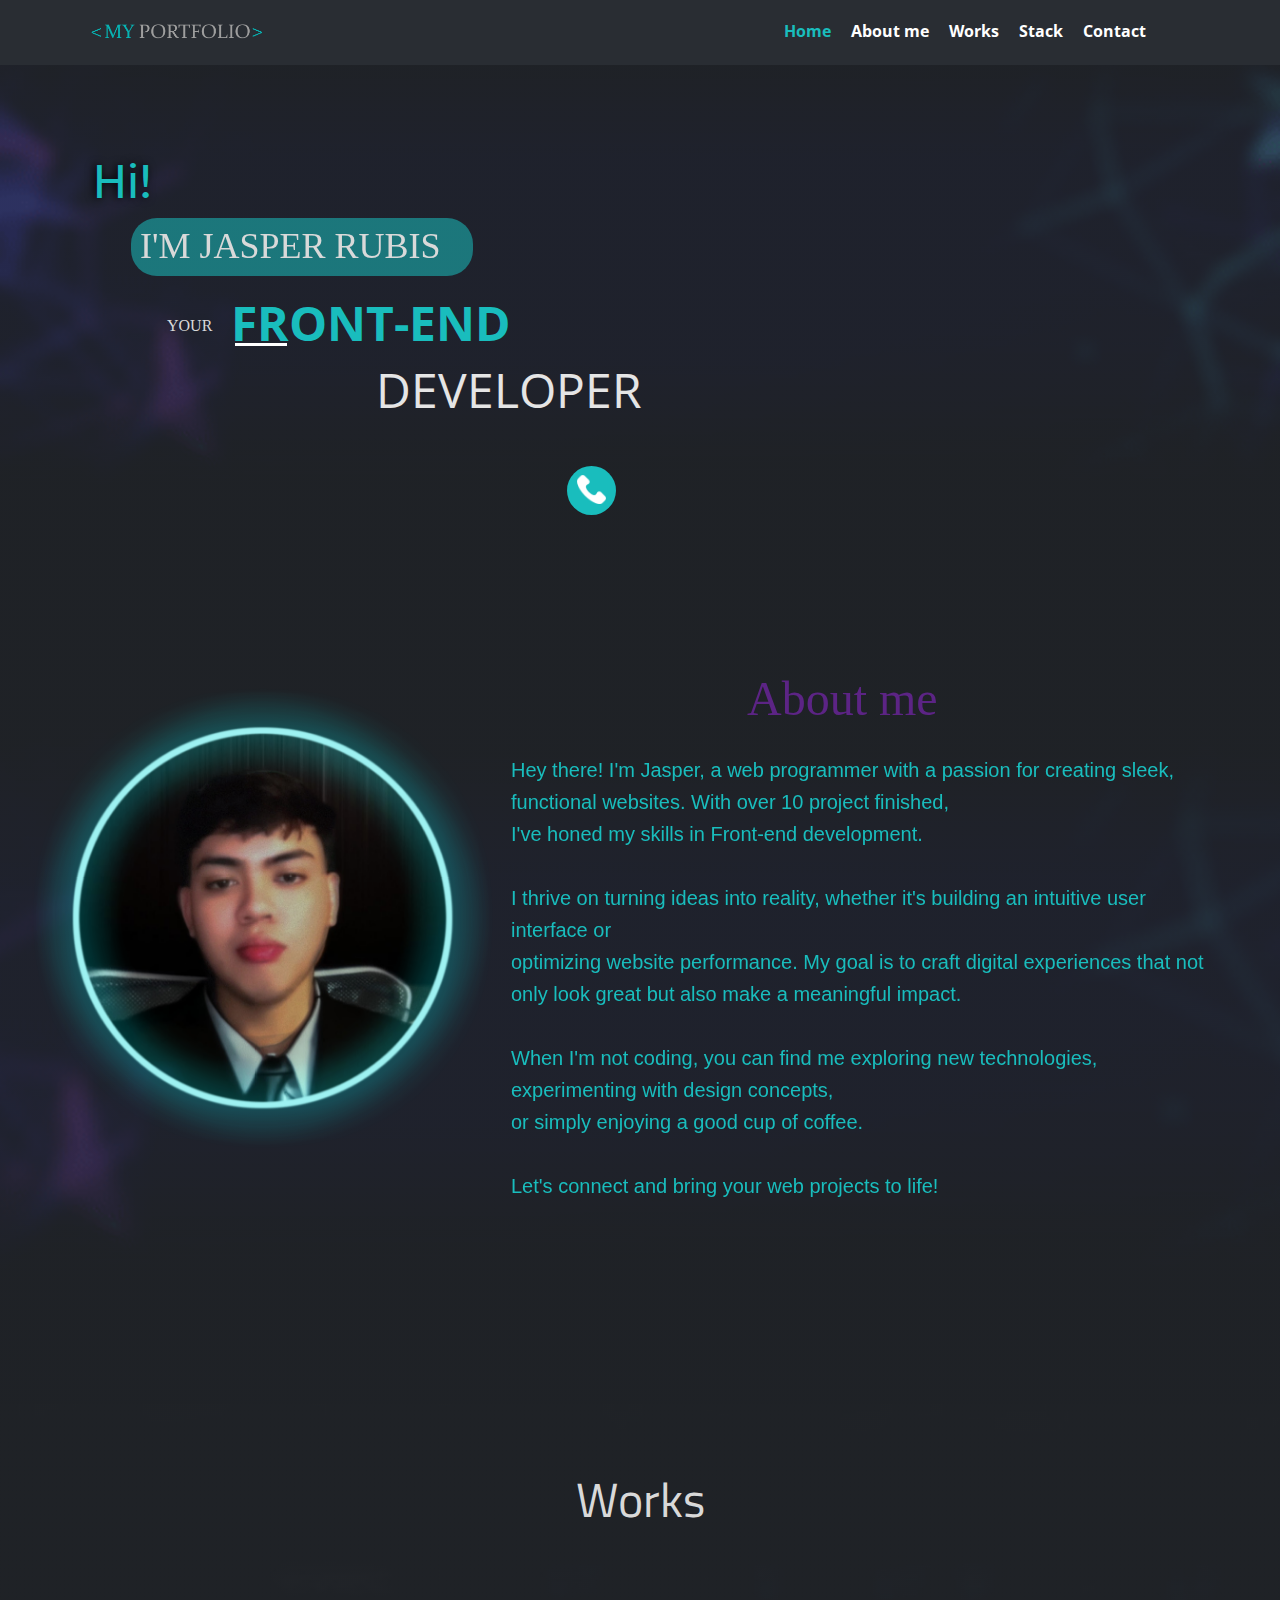
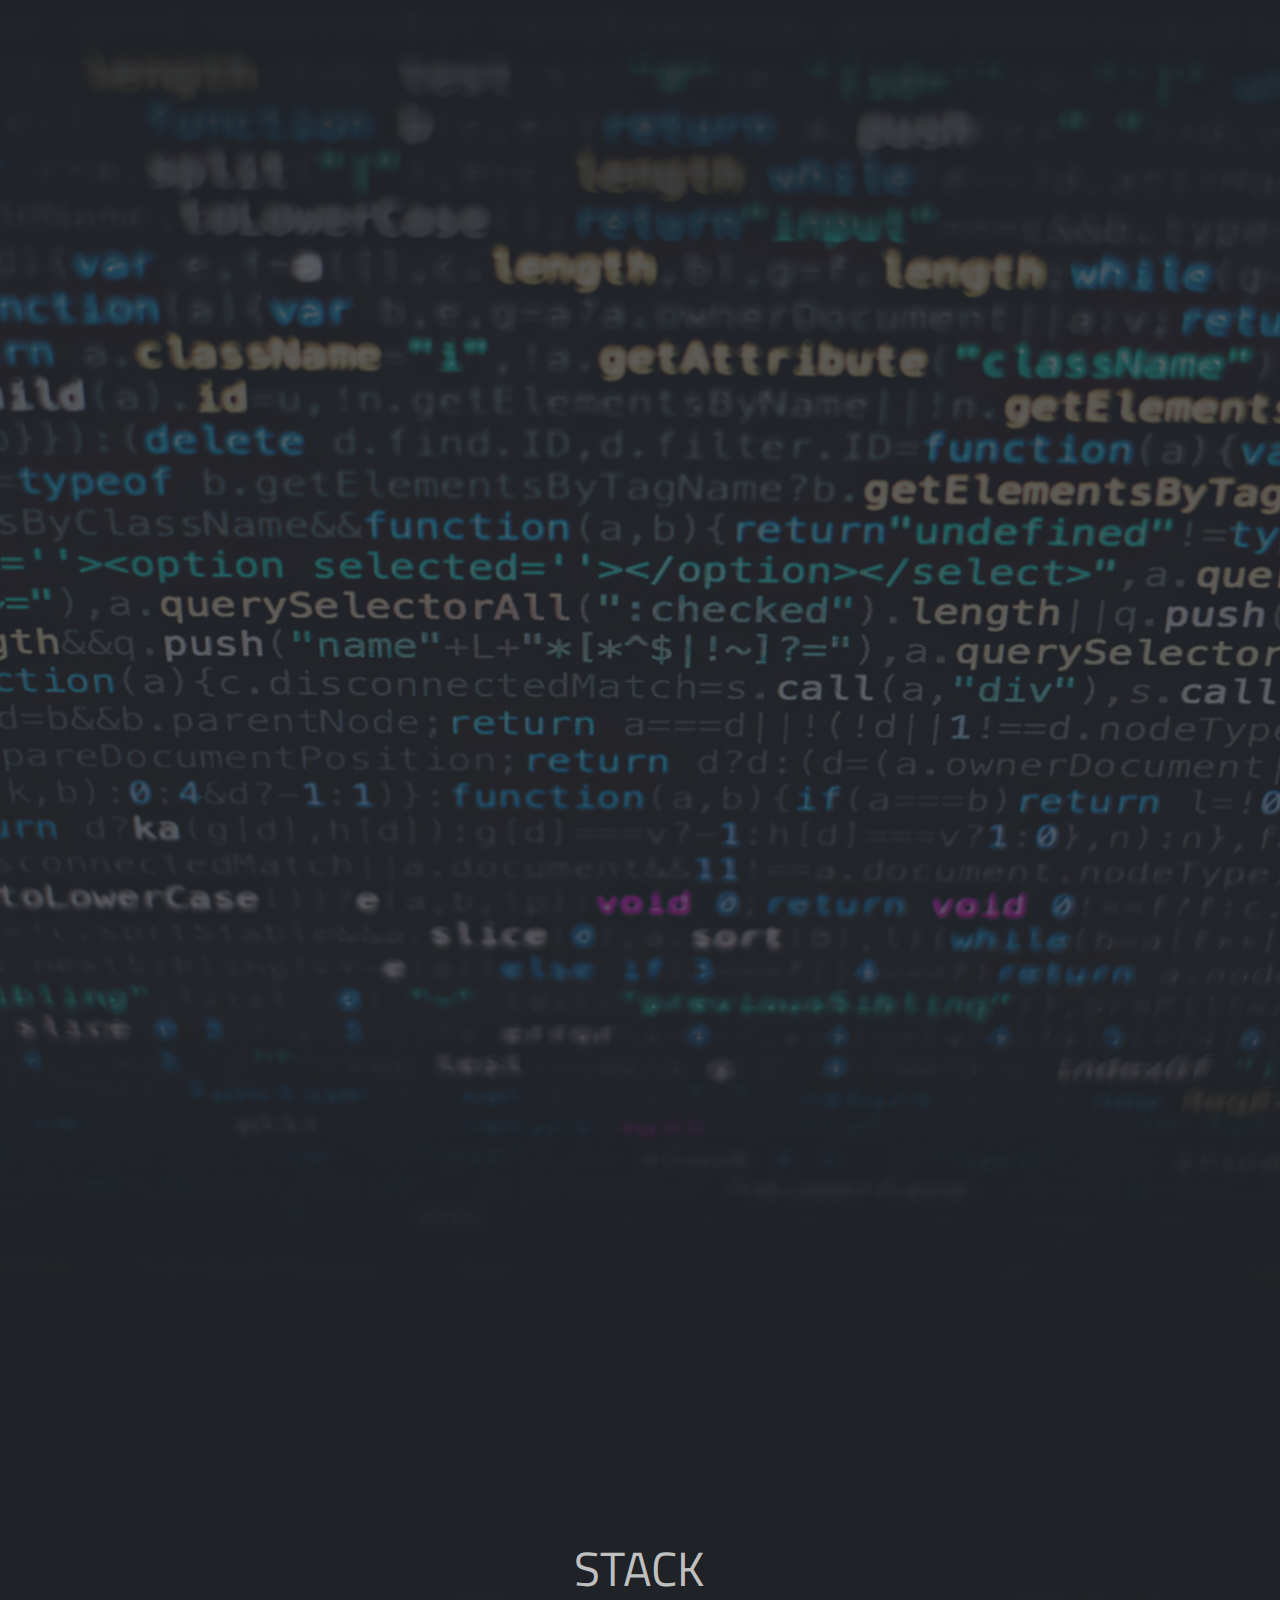
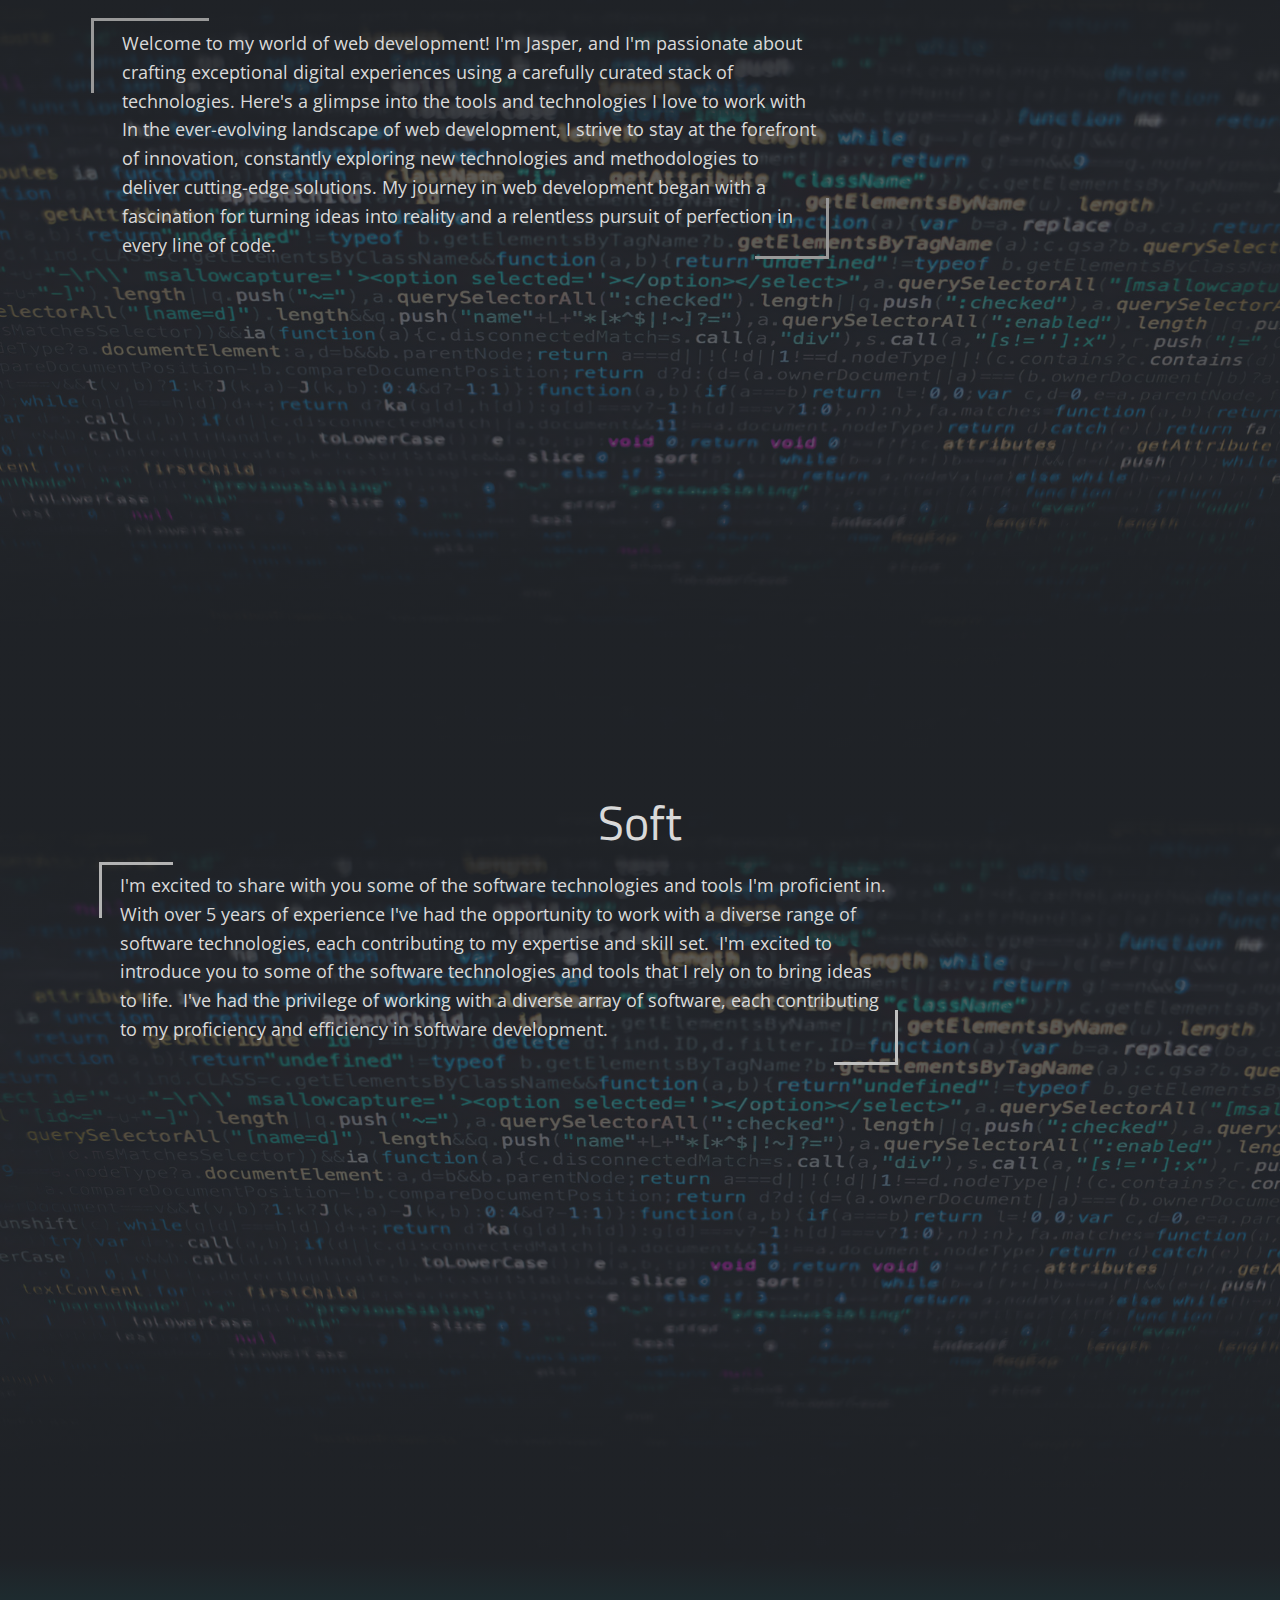
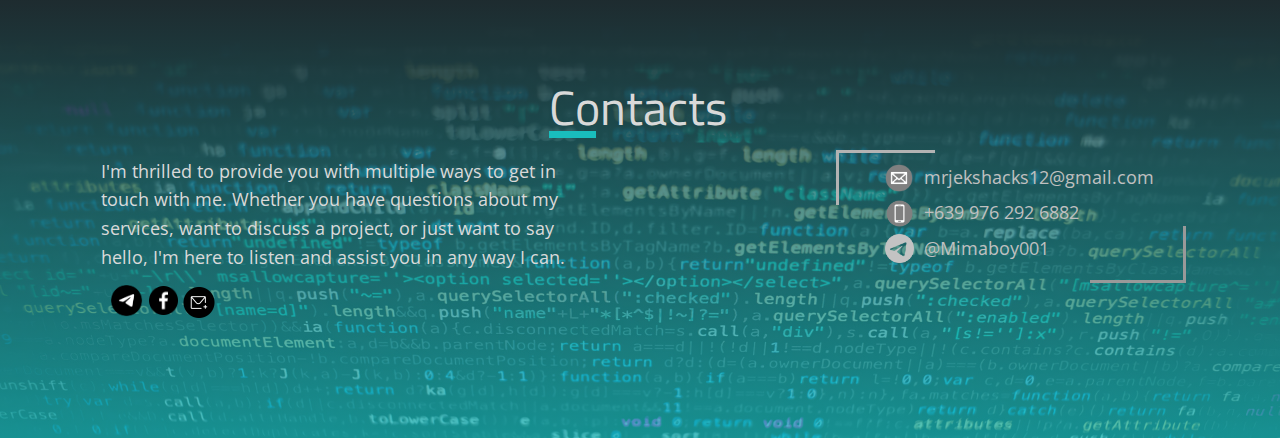
<file: Home.html>
<!DOCTYPE html>
<html style="font-size: 16px;" lang="en"><head>
    <meta name="viewport" content="width=device-width, initial-scale=1.0">
    <meta charset="utf-8">
    <meta name="keywords" content="">
    <meta name="description" content="">
    <title>Home</title>
    <link rel="stylesheet" href="nicepage.css" media="screen">
<link rel="stylesheet" href="Home.css" media="screen">
    <script class="u-script" type="text/javascript" src="jquery.js" defer=""></script>
    <script class="u-script" type="text/javascript" src="nicepage.js" defer=""></script>
    <meta name="generator" content="Nicepage 6.9.2, nicepage.com">
    <link id="u-theme-google-font" rel="stylesheet" href="https://fonts.googleapis.com/css?family=Roboto:100,100i,300,300i,400,400i,500,500i,700,700i,900,900i|Open+Sans:300,300i,400,400i,500,500i,600,600i,700,700i,800,800i">
    <link id="u-page-google-font" rel="stylesheet" href="https://fonts.googleapis.com/css?family=Ubuntu:300,300i,400,400i,500,500i,700,700i|Titillium+Web:200,200i,300,300i,400,400i,600,600i,700,700i,900">
    
    
    
    
    
    
    
    
    <script type="application/ld+json">{
		"@context": "http://schema.org",
		"@type": "Organization",
		"name": ""
}</script>
    <meta name="theme-color" content="#478ac9">
    <meta property="og:title" content="Home">
    <meta property="og:type" content="website">
  <meta data-intl-tel-input-cdn-path="intlTelInput/"></head>
  <body data-path-to-root="./" data-include-products="false" class="u-body u-image u-overlap u-overlap-contrast u-xl-mode" data-lang="en" style="background-position: 50% 50%; background-image: url(&quot;images/default-image.jpg&quot;);"><header class="u-clearfix u-header u-palette-5-dark-3 u-sticky u-sticky-596e u-header" id="sec-e57c"><div class="u-clearfix u-sheet u-sheet-1">
        <nav class="u-menu u-menu-one-level u-offcanvas u-menu-1" data-responsive-from="SM">
          <div class="menu-collapse" style="font-size: 1rem; letter-spacing: 0px; font-weight: 700;">
            <a class="u-button-style u-custom-border u-custom-border-color u-custom-borders u-custom-color u-custom-left-right-menu-spacing u-custom-text-active-color u-custom-text-color u-custom-text-hover-color u-custom-top-bottom-menu-spacing u-nav-link" href="#">
              <svg class="u-svg-link" viewBox="0 0 24 24"><use xlink:href="#svg-2e0c"></use></svg>
              <svg class="u-svg-content" version="1.1" id="svg-2e0c" viewBox="0 0 16 16" x="0px" y="0px" xmlns:xlink="http://www.w3.org/1999/xlink" xmlns="http://www.w3.org/2000/svg"><g><rect y="1" width="16" height="2"></rect><rect y="7" width="16" height="2"></rect><rect y="13" width="16" height="2"></rect>
</g></svg>
            </a>
          </div>
          <div class="u-custom-menu u-nav-container">
            <ul class="u-nav u-spacing-20 u-unstyled u-nav-1"><li class="u-nav-item"><a class="u-border-3 u-border-hover-custom-color-3 u-border-no-left u-border-no-right u-border-no-top u-button-style u-nav-link u-text-active-custom-color-3 u-text-body-alt-color u-text-hover-custom-color-4" href="Home.html#sec-4ce2" style="padding: 10px 0px;">Home</a>
</li><li class="u-nav-item"><a class="u-border-3 u-border-hover-custom-color-3 u-border-no-left u-border-no-right u-border-no-top u-button-style u-nav-link u-text-active-custom-color-3 u-text-body-alt-color u-text-hover-custom-color-4" href="Home.html#carousel_eb6d" style="padding: 10px 0px;">About me</a>
</li><li class="u-nav-item"><a class="u-border-3 u-border-hover-custom-color-3 u-border-no-left u-border-no-right u-border-no-top u-button-style u-nav-link u-text-active-custom-color-3 u-text-body-alt-color u-text-hover-custom-color-4" href="Home.html#carousel_072f" style="padding: 10px 0px;">Works</a>
</li><li class="u-nav-item"><a class="u-border-3 u-border-hover-custom-color-3 u-border-no-left u-border-no-right u-border-no-top u-button-style u-nav-link u-text-active-custom-color-3 u-text-body-alt-color u-text-hover-custom-color-4" href="Home.html#sec-71f0" style="padding: 10px 0px;">Stack</a>
</li><li class="u-nav-item"><a class="u-border-3 u-border-hover-custom-color-3 u-border-no-left u-border-no-right u-border-no-top u-button-style u-nav-link u-text-active-custom-color-3 u-text-body-alt-color u-text-hover-custom-color-4" href="Home.html#sec-ba35" style="padding: 10px 0px;">Contact</a>
</li></ul>
          </div>
          <div class="u-custom-menu u-nav-container-collapse">
            <div class="u-container-style u-custom-color-3 u-inner-container-layout u-opacity u-opacity-30 u-sidenav u-sidenav-1" data-offcanvas-width="150">
              <div class="u-inner-container-layout u-sidenav-overflow">
                <div class="u-menu-close"></div>
                <ul class="u-align-center u-nav u-popupmenu-items u-spacing-0 u-unstyled u-nav-2"><li class="u-nav-item"><a class="u-button-style u-nav-link" href="Home.html#sec-4ce2">Home</a>
</li><li class="u-nav-item"><a class="u-button-style u-nav-link" href="Home.html#carousel_eb6d">About me</a>
</li><li class="u-nav-item"><a class="u-button-style u-nav-link" href="Home.html#carousel_072f">Works</a>
</li><li class="u-nav-item"><a class="u-button-style u-nav-link" href="Home.html#sec-71f0">Stack</a>
</li><li class="u-nav-item"><a class="u-button-style u-nav-link" href="Home.html#sec-ba35">Contact</a>
</li></ul>
              </div>
            </div>
            <div class="u-black u-menu-overlay u-opacity u-opacity-60"></div>
          </div>
        </nav>
        <img class="u-image u-image-contain u-image-default u-image-1" src="images/Myport.png" alt="" data-image-width="662" data-image-height="73">
      </div><style class="u-sticky-style" data-style-id="596e">.u-sticky-fixed.u-sticky-596e:before, .u-body.u-sticky-fixed .u-sticky-596e:before {
borders: top right bottom left !important; border-color: #19bdbd !important; border-width: 1px !important
}</style></header>
    <section class="u-clearfix u-image u-shading u-section-1" id="sec-4ce2" data-image-width="250" data-image-height="132">
      <div class="u-clearfix u-sheet u-sheet-1">
        <img class="u-image u-image-contain u-image-default u-preserve-proportions u-image-1" src="images/asdq123123123.png" alt="" data-image-width="201" data-image-height="156" data-animation-name="pulse" data-animation-duration="1000" data-animation-delay="0" data-animation-direction="">
        <img class="u-image u-image-contain u-image-default u-preserve-proportions u-image-2" src="images/asdq123123123.png" alt="" data-image-width="201" data-image-height="156">
        <img class="u-image u-image-contain u-image-default u-preserve-proportions u-image-3" src="images/asdq123123123.png" alt="" data-image-width="201" data-image-height="156" data-animation-name="pulse" data-animation-duration="1000" data-animation-delay="0" data-animation-direction="">
        <img class="u-image u-image-contain u-image-default u-preserve-proportions u-image-4" src="images/asdq123123123.png" alt="" data-image-width="201" data-image-height="156">
        <p class="u-custom-font u-font-ubuntu u-text u-text-custom-color-3 u-text-1">Hi!​&nbsp; </p>
        <div class="custom-expanded u-container-style u-custom-color-3 u-group u-opacity u-opacity-55 u-radius u-shape-round u-group-1" data-animation-name="customAnimationIn" data-animation-duration="2000" data-animation-delay="0">
          <div class="u-container-layout u-container-layout-1">
            <p class="my-name u-custom-font u-font-georgia u-text u-text-default u-text-grey-15 u-text-2" data-animation-name="customAnimationIn" data-animation-duration="1000" data-animation-delay="0">I'M JASPER RUBIS </p>
          </div>
        </div>
        <div class="u-clearfix u-group-elements u-group-elements-1">
          <p class="u-text u-text-custom-color-3 u-text-3">FRONT-END<br>&nbsp;&nbsp;
          </p>
          <div class="u-border-3 u-border-white u-line u-line-horizontal u-line-1" data-animation-name="customAnimationIn" data-animation-duration="2500"></div>
        </div>
        <p class="u-text u-text-default u-text-grey-10 u-text-4">DEVELOPER</p>
        <p class="u-custom-font u-font-georgia u-text u-text-default u-text-grey-15 u-text-5">YOUR</p>
        <a href="Home.html#sec-ba35" class="u-btn u-btn-round u-button-style u-custom-color-4 u-hover-custom-color-1 u-radius u-btn-1" data-animation-name="flipIn" data-animation-duration="1000" data-animation-delay="1000" data-animation-direction="X"> &nbsp; CONTACT</a>
        <div class="u-custom-color-3 u-preserve-proportions u-shape u-shape-circle u-shape-1" data-animation-name="customAnimationIn" data-animation-duration="1000" data-animation-delay="0" data-animation-direction=""></div><span class="u-file-icon u-icon u-text-white u-icon-1"><img src="images/597177-b90586f4.png" alt=""></span>
      </div>
      
    </section>
    <section class="u-clearfix u-image u-shading u-section-2" id="carousel_eb6d" data-image-width="250" data-image-height="132">
      <div class="u-clearfix u-sheet u-sheet-1">
        <p class="u-custom-font u-font-georgia u-text u-text-custom-color-4 u-text-default u-text-1" data-animation-name="customAnimationIn" data-animation-duration="1000" data-animation-delay="0">About me</p>
        <img class="u-expanded-width-xs u-hover-feature u-image u-image-contain u-image-default u-image-1" src="images/Jek.png" alt="" data-image-width="1100" data-image-height="1153" data-animation-name="customAnimationIn" data-animation-duration="1000" data-animation-delay="0" data-animation-direction="">
        <p class="u-align-center-md u-align-center-sm u-align-center-xs u-align-left-lg u-align-left-xl u-custom-font u-font-arial u-text u-text-custom-color-3 u-text-2" data-animation-name="customAnimationIn" data-animation-duration="1000" data-animation-delay="0"> Hey there! I'm Jasper, a web programmer with a passion for creating sleek, <br>functional websites. With over 10 project finished, <br> I've honed my skills in Front-end development. <br>
          <br>I thrive on turning ideas into reality, whether it's building an intuitive user interface or <br>optimizing website performance. My goal is to craft digital experiences that not only look great but also make a meaningful impact. <br>
          <br>When I'm not coding, you can find me exploring new technologies, experimenting with design concepts, <br>or simply enjoying a good cup of coffee. <br>
          <br>Let's connect and bring your web projects to life!
        </p>
      </div>
      
    </section>
    <section class="u-align-center u-clearfix u-image u-shading u-section-3" id="carousel_072f" data-image-width="1920" data-image-height="1080">
      
      
      
      
      
      
      
      <div class="u-clearfix u-sheet u-sheet-1">
        <div class="u-absolute-hcenter-md u-border-3 u-border-custom-color-3 u-line u-line-vertical u-line-1" data-animation-name="customAnimationIn" data-animation-duration="1000"></div>
        <div class="u-clearfix u-group-elements u-group-elements-1">
          <p class="u-custom-font u-font-titillium-web u-text u-text-grey-15 u-text-1">Wo​rks</p>
          <div class="u-border-4 u-border-custom-color-3 u-line u-line-horizontal u-line-2" data-animation-name="customAnimationIn" data-animation-duration="2500"></div>
        </div>
        <img class="u-image u-image-default u-image-1" src="images/aura3.png" alt="" data-image-width="616" data-image-height="578" data-animation-name="customAnimationIn" data-animation-duration="4000" data-animation-delay="0">
        <img class="u-image u-image-default u-image-2" src="images/aura3.png" alt="" data-image-width="616" data-image-height="578" data-animation-name="customAnimationIn" data-animation-duration="4000" data-animation-delay="0">
        <img class="u-image u-image-default u-image-3" src="images/aura3.png" alt="" data-image-width="616" data-image-height="578" data-animation-name="customAnimationIn" data-animation-duration="4000" data-animation-delay="0">
        <div class="u-border-5 u-border-custom-color-3 u-shape u-shape-bottom u-shape-left u-shape-1" data-animation-name="customAnimationIn" data-animation-duration="2000" data-animation-delay="0"></div>
        <div class="u-border-5 u-border-custom-color-3 u-shape u-shape-bottom u-shape-right u-shape-2" data-animation-name="customAnimationIn" data-animation-duration="2000" data-animation-delay="0"></div>
        <img class="u-image u-image-default u-image-4" src="images/aura3.png" alt="" data-image-width="616" data-image-height="578" data-animation-name="customAnimationIn" data-animation-duration="4000" data-animation-delay="0">
        <div class="u-container-style u-group u-hover-feature u-image u-radius u-shape-round u-image-5" data-image-width="1910" data-image-height="1038" data-animation-name="customAnimationIn" data-animation-duration="2000" data-animation-delay="0" data-href="https://www.franklinmiano.com/" data-target="_blank">
          <div class="u-container-layout u-container-layout-1"></div>
        </div>
        <img class="u-image u-image-default u-image-6" src="images/aura3.png" alt="" data-image-width="616" data-image-height="578" data-animation-name="customAnimationIn" data-animation-duration="4000" data-animation-delay="0">
        <div class="u-border-3 u-border-custom-color-3 u-shape u-shape-bottom u-shape-left u-shape-3" data-animation-name="customAnimationIn" data-animation-duration="2000" data-animation-delay="0"></div>
        <img class="u-hover-feature u-image u-image-round u-radius u-image-7" src="images/daiilyflgt.jpg" alt="" data-image-width="1912" data-image-height="952" data-animation-name="customAnimationIn" data-animation-duration="2000" data-animation-delay="0" data-href="https://dailyflightglobal.com/" data-target="_blank">
        <div class="u-border-3 u-border-custom-color-3 u-shape u-shape-bottom u-shape-right u-shape-4" data-animation-name="customAnimationIn" data-animation-duration="2000" data-animation-delay="0"></div>
        <img class="u-hover-feature u-image u-image-round u-radius u-image-8" src="images/shiop.jpg" alt="" data-image-width="1899" data-image-height="913" data-animation-name="customAnimationIn" data-animation-duration="2000" data-animation-delay="0" data-href="https://www.shopstraightforward.com/" data-target="_blank">
        <img class="u-image u-image-default u-image-9" src="images/aura3.png" alt="" data-image-width="616" data-image-height="578" data-animation-name="customAnimationIn" data-animation-duration="4000" data-animation-delay="0">
        <div class="u-border-3 u-border-custom-color-3 u-shape u-shape-bottom u-shape-left u-shape-5" data-animation-name="customAnimationIn" data-animation-duration="2000" data-animation-delay="0"></div>
        <img class="u-hover-feature u-image u-image-round u-radius u-image-10" src="images/shemz.jpg" alt="" data-image-width="1683" data-image-height="936" data-animation-name="customAnimationIn" data-animation-duration="1000" data-animation-delay="0" data-href="http://www.shenannz.com/" data-target="_blank">
        <div class="u-border-3 u-border-custom-color-3 u-shape u-shape-bottom u-shape-right u-shape-6" data-animation-name="customAnimationIn" data-animation-duration="2000" data-animation-delay="0"></div>
        <img class="u-hover-feature u-image u-image-round u-radius u-image-11" src="images/keytech.jpg" alt="" data-image-width="1916" data-image-height="949" data-animation-name="customAnimationIn" data-animation-duration="1000" data-animation-delay="0" data-href=" http://www.keytek.co.uk/" data-target="_blank">
        <img class="u-hover-feature u-image u-image-round u-radius u-image-12" src="images/mpppp.jpg" alt="" data-image-width="1891" data-image-height="948" data-animation-name="customAnimationIn" data-animation-duration="1000" data-animation-delay="0" data-href="https://jeko-rbs-12.github.io/Site13/" data-target="_blank">
      </div>
      
      
      
      
      
      
      
    </section>
    <section class="Jek u-clearfix u-image u-shading u-section-4" id="sec-71f0" data-image-width="1920" data-image-height="1080">
      <div class="u-clearfix u-sheet u-sheet-1">
        <div class="u-clearfix u-group-elements u-group-elements-1">
          <p class="u-custom-font u-font-titillium-web u-text u-text-grey-25 u-text-1">STACK</p>
          <div class="u-border-4 u-border-custom-color-3 u-line u-line-horizontal u-line-1" data-animation-name="customAnimationIn" data-animation-duration="2500"></div>
        </div>
        <div class="u-border-3 u-border-grey-40 u-shape u-shape-bottom u-shape-right u-shape-1"></div>
        <p class="u-text u-text-grey-15 u-text-2"> Welcome to my world of web development! I'm Jasper, and I'm passionate about crafting exceptional digital experiences using a carefully curated stack of technologies. Here's a glimpse into the tools and technologies I love to work with<br>In the ever-evolving landscape of web development, I strive to stay at the forefront of innovation, constantly exploring new technologies and methodologies to deliver cutting-edge solutions. My journey in web development began with a fascination for turning ideas into reality and a relentless pursuit of perfection in every line of code.<br>
        </p>
        <div class="u-border-3 u-border-grey-40 u-shape u-shape-left u-shape-top u-shape-2"></div>
        <img class="u-hover-feature u-image u-image-contain u-image-default u-image-1" src="images/Stack.png" alt="" data-image-width="2100" data-image-height="1500" data-animation-name="customAnimationIn" data-animation-duration="1000" data-animation-delay="0">
        <img class="u-hover-feature u-image u-image-contain u-image-default u-image-2" src="images/HTML-CSS.png" alt="" data-image-width="2100" data-image-height="1500" data-animation-name="customAnimationIn" data-animation-duration="1000" data-animation-delay="0">
        <img class="u-hover-feature u-image u-image-contain u-image-default u-image-3" src="images/Python.png" alt="" data-image-width="2100" data-image-height="1500" data-animation-name="customAnimationIn" data-animation-duration="1000" data-animation-delay="0">
        <img class="u-hover-feature u-image u-image-contain u-image-default u-image-4" src="images/c.png" alt="" data-image-width="2100" data-image-height="1500" data-animation-name="customAnimationIn" data-animation-duration="1000" data-animation-delay="0">
        <img class="u-hover-feature u-image u-image-contain u-image-default u-image-5" src="images/PHP.png" alt="" data-image-width="1420" data-image-height="1048" data-animation-name="customAnimationIn" data-animation-duration="1000" data-animation-delay="0">
      </div>
      
      
      
      
      
      
    </section>
    <section class="u-clearfix u-image u-shading u-section-5" id="sec-347d" data-image-width="1920" data-image-height="1080">
      <div class="u-clearfix u-sheet u-sheet-1">
        <div class="u-clearfix u-group-elements u-group-elements-1">
          <p class="u-custom-font u-font-titillium-web u-text u-text-grey-15 u-text-1">Soft</p>
          <div class="u-border-4 u-border-custom-color-3 u-line u-line-horizontal u-line-1" data-animation-name="customAnimationIn" data-animation-duration="2500"></div>
        </div>
        <div class="u-border-3 u-border-grey-30 u-shape u-shape-bottom u-shape-right u-shape-1"></div>
        <p class="u-text u-text-grey-15 u-text-2"> I'm excited to share with you some of the software technologies and tools I'm proficient in. With over 5 years of experience I've had the opportunity to work with a diverse range of software technologies, each contributing to my expertise and skill set.&nbsp; I'm excited to introduce you to some of the software technologies and tools that I rely on to bring ideas to life.&nbsp; I've had the privilege of working with a diverse array of software, each contributing to my proficiency and efficiency in software development.<br>
        </p>
        <div class="u-border-3 u-border-grey-25 u-shape u-shape-left u-shape-top u-shape-2"></div>
        <img class="u-image u-image-contain u-image-default u-image-1" src="images/Multi.png" alt="" data-image-width="772" data-image-height="653" data-animation-name="customAnimationIn" data-animation-duration="1000" data-animation-delay="0">
        <img class="custom-expanded u-hover-feature u-image u-image-contain u-image-default u-image-2" src="images/Photoshop2.png" alt="" data-image-width="1542" data-image-height="657" data-animation-name="customAnimationIn" data-animation-duration="1000" data-animation-delay="0">
        <img class="u-hover-feature u-image u-image-contain u-image-default u-image-3" src="images/Figmanays.png" alt="" data-image-width="1542" data-image-height="657" data-animation-name="customAnimationIn" data-animation-duration="1000" data-animation-delay="0">
        <img class="u-hover-feature u-image u-image-contain u-image-default u-image-4" src="images/Tekegram1.png" alt="" data-image-width="1542" data-image-height="657" data-animation-name="customAnimationIn" data-animation-duration="1000" data-animation-delay="0">
        <img class="custom-expanded u-hover-feature u-image u-image-contain u-image-default u-image-5" src="images/adobepremierepro.png" alt="" data-image-width="1542" data-image-height="657" data-animation-name="customAnimationIn" data-animation-duration="1000" data-animation-delay="0">
        <img class="u-hover-feature u-image u-image-contain u-image-default u-image-6" src="images/VEgasd1.png" alt="" data-image-width="1542" data-image-height="657" data-animation-name="customAnimationIn" data-animation-duration="1000" data-animation-delay="0">
        <img class="custom-expanded u-hover-feature u-image u-image-contain u-image-default u-image-7" src="images/Capcut.png" alt="" data-image-width="1542" data-image-height="657" data-animation-name="customAnimationIn" data-animation-duration="1000" data-animation-delay="0">
        <img class="u-expanded-width-xs u-hover-feature u-image u-image-contain u-image-default u-image-8" src="images/Wordpress_Blue_logo.png" alt="" data-image-width="1542" data-image-height="657" data-animation-name="customAnimationIn" data-animation-duration="1000" data-animation-delay="0">
      </div>
      
      
      
      
      
      
      
      
      
      
    </section>
    <section class="u-clearfix u-image u-section-6" id="sec-ba35" data-image-width="1920" data-image-height="1080" data-href="#">
      <div class="u-clearfix u-sheet u-sheet-1">
        <div class="u-clearfix u-group-elements u-group-elements-1">
          <p class="u-custom-font u-font-titillium-web u-text u-text-grey-15 u-text-1">Contacts</p>
          <div class="u-border-7 u-border-custom-color-3 u-line u-line-horizontal u-line-1"></div>
        </div>
        <p class="u-text u-text-grey-25 u-text-2">mrjekshacks12@gmail.com</p>
        <div class="u-border-3 u-border-grey-30 u-shape u-shape-bottom u-shape-right u-shape-1"></div>
        <img class="u-image u-image-contain u-image-default u-preserve-proportions u-image-1" src="images/Mail-Icon-White-on-Grey.png" alt="" data-image-width="600" data-image-height="600">
        <p class="u-text u-text-grey-25 u-text-3">+639 976 292 6882 </p>
        <img class="u-image u-image-contain u-image-default u-preserve-proportions u-image-2" src="images/2165291.png" alt="" data-image-width="800" data-image-height="800">
        <p class="u-align-center-md u-align-center-sm u-align-center-xs u-text u-text-grey-15 u-text-4"> I'm thrilled to provide you with multiple ways to get in touch with me. Whether you have questions about my services, want to discuss a project, or just want to say hello, I'm here to listen and assist you in any way I can.</p>
        <img class="u-image u-image-contain u-image-default u-preserve-proportions u-image-3" src="images/Telegram_logo.png" alt="" data-image-width="768" data-image-height="768">
        <p class="u-text u-text-grey-25 u-text-5">@Mimaboy001</p>
        <div class="u-border-3 u-border-grey-40 u-shape u-shape-left u-shape-top u-shape-2"></div>
        <img class="u-hover-feature u-image u-image-contain u-image-default u-preserve-proportions u-image-4" src="images/telegram-logo-telegram-icon-transparent-free-png.webp" alt="" data-image-width="980" data-image-height="980" data-href="https://t.me/Mimaboy001" data-target="_blank">
        <img class="u-hover-feature u-image u-image-contain u-image-default u-preserve-proportions u-image-5" src="images/Facebook_icon_black.svg.png" alt="" data-image-width="2048" data-image-height="2048" data-href="https://www.facebook.com/Mrsofthack5" data-target="_blank">
        <img class="u-hover-feature u-image u-image-contain u-image-default u-preserve-proportions u-image-6" src="images/Rounded-37-512.webp" alt="" data-image-width="512" data-image-height="512" data-href="mailto:mrjekshacks12@gmail.com?subject=Web%20Development.ETC">
      </div>
      
      
      
    </section>
    
    
    
    
  
  
</body></html>
</file>
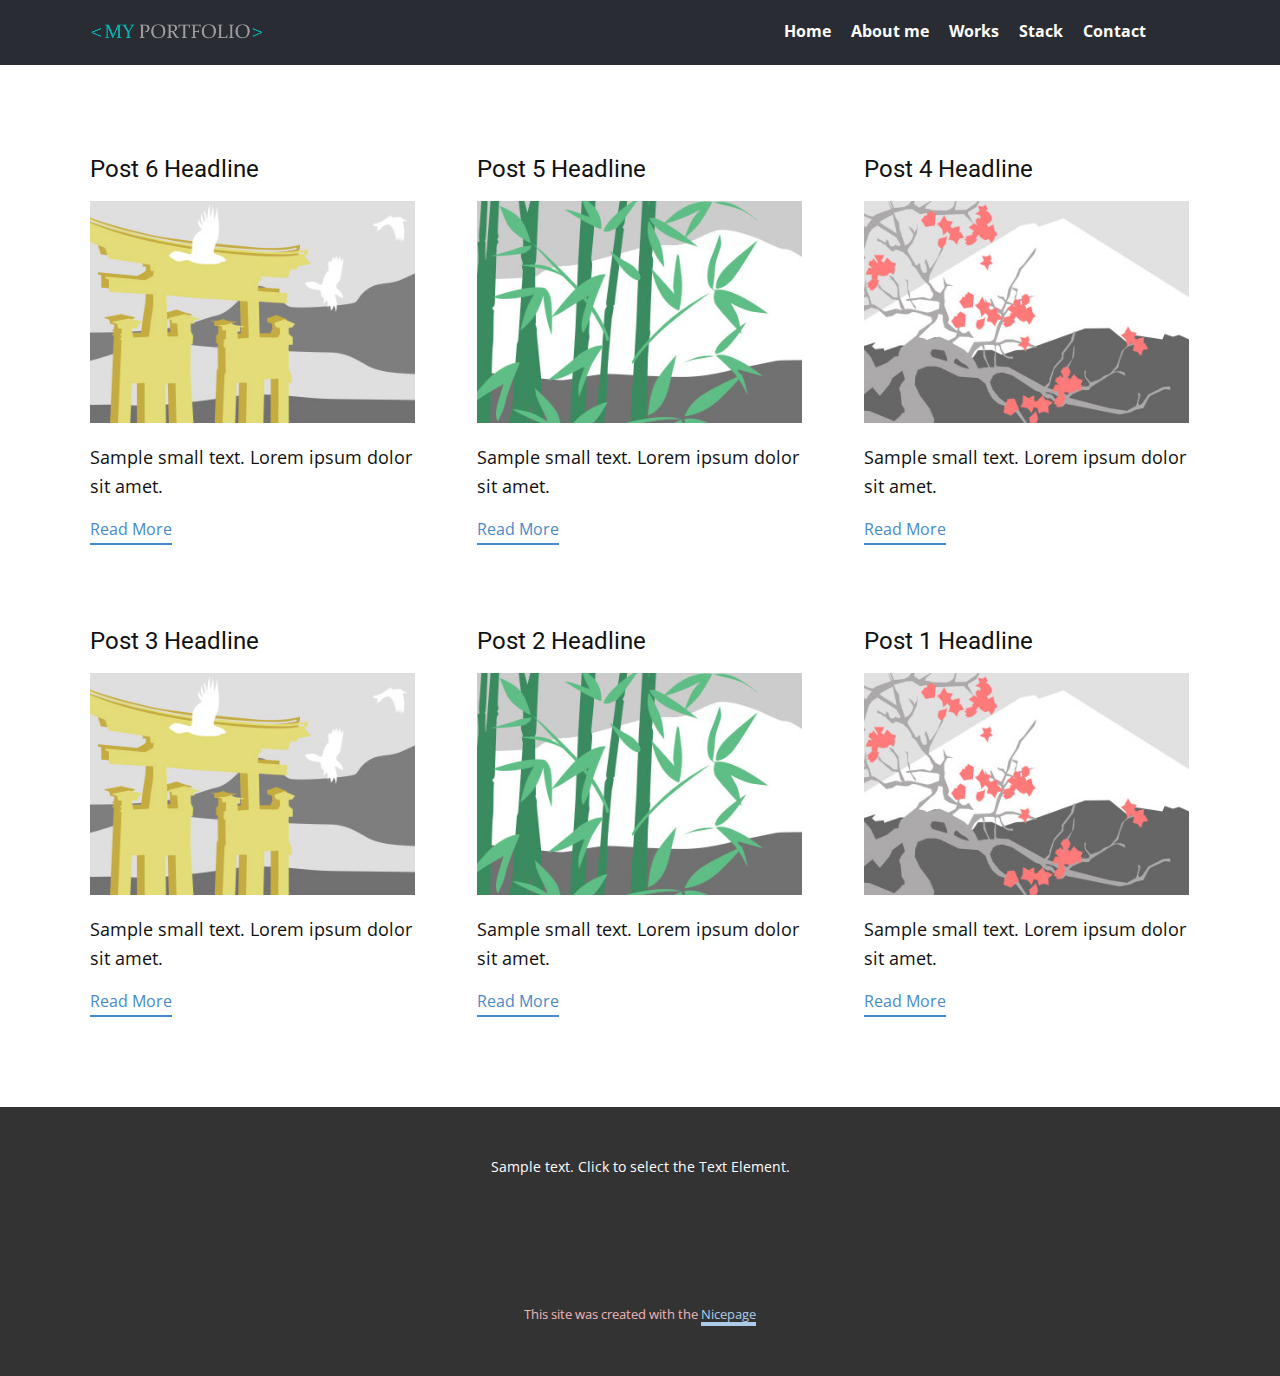
<file: blog/blog.html>
<!DOCTYPE html>
<html style="font-size: 16px;" lang="en"><head>
    <meta name="viewport" content="width=device-width, initial-scale=1.0">
    <meta charset="utf-8">
    <meta name="keywords" content="">
    <meta name="description" content="">
    <title>Blog</title>
    <link rel="stylesheet" href="../nicepage.css" media="screen">
<link rel="stylesheet" href="../Blog-Template.css" media="screen">
    <script class="u-script" type="text/javascript" src="../jquery.js" defer=""></script>
    <script class="u-script" type="text/javascript" src="../nicepage.js" defer=""></script>
    <meta name="generator" content="Nicepage 6.9.2, nicepage.com">
    <link id="u-theme-google-font" rel="stylesheet" href="https://fonts.googleapis.com/css?family=Roboto:100,100i,300,300i,400,400i,500,500i,700,700i,900,900i|Open+Sans:300,300i,400,400i,500,500i,600,600i,700,700i,800,800i">
    
    
    
    <script type="application/ld+json">{
		"@context": "http://schema.org",
		"@type": "Organization",
		"name": ""
}</script>
    <meta name="theme-color" content="#478ac9">
  <meta data-intl-tel-input-cdn-path="intlTelInput/"></head>
  <body data-path-to-root="./" data-include-products="false" class="u-body u-xl-mode" data-lang="en"><header class="u-clearfix u-header u-palette-5-dark-3 u-sticky u-sticky-596e u-header" id="sec-e57c"><div class="u-clearfix u-sheet u-sheet-1">
        <nav class="u-menu u-menu-one-level u-offcanvas u-menu-1" data-responsive-from="SM">
          <div class="menu-collapse" style="font-size: 1rem; letter-spacing: 0px; font-weight: 700;">
            <a class="u-button-style u-custom-border u-custom-border-color u-custom-borders u-custom-color u-custom-left-right-menu-spacing u-custom-text-active-color u-custom-text-color u-custom-text-hover-color u-custom-top-bottom-menu-spacing u-nav-link" href="#">
              <svg class="u-svg-link" viewBox="0 0 24 24"><use xlink:href="#svg-2e0c"></use></svg>
              <svg class="u-svg-content" version="1.1" id="svg-2e0c" viewBox="0 0 16 16" x="0px" y="0px" xmlns:xlink="http://www.w3.org/1999/xlink" xmlns="http://www.w3.org/2000/svg"><g><rect y="1" width="16" height="2"></rect><rect y="7" width="16" height="2"></rect><rect y="13" width="16" height="2"></rect>
</g></svg>
            </a>
          </div>
          <div class="u-custom-menu u-nav-container">
            <ul class="u-nav u-spacing-20 u-unstyled u-nav-1"><li class="u-nav-item"><a class="u-border-3 u-border-hover-custom-color-3 u-border-no-left u-border-no-right u-border-no-top u-button-style u-nav-link u-text-active-custom-color-3 u-text-body-alt-color u-text-hover-custom-color-4" href="../Home.html#sec-4ce2" style="padding: 10px 0px;">Home</a>
</li><li class="u-nav-item"><a class="u-border-3 u-border-hover-custom-color-3 u-border-no-left u-border-no-right u-border-no-top u-button-style u-nav-link u-text-active-custom-color-3 u-text-body-alt-color u-text-hover-custom-color-4" href="../Home.html#carousel_eb6d" style="padding: 10px 0px;">About me</a>
</li><li class="u-nav-item"><a class="u-border-3 u-border-hover-custom-color-3 u-border-no-left u-border-no-right u-border-no-top u-button-style u-nav-link u-text-active-custom-color-3 u-text-body-alt-color u-text-hover-custom-color-4" href="../Home.html#carousel_072f" style="padding: 10px 0px;">Works</a>
</li><li class="u-nav-item"><a class="u-border-3 u-border-hover-custom-color-3 u-border-no-left u-border-no-right u-border-no-top u-button-style u-nav-link u-text-active-custom-color-3 u-text-body-alt-color u-text-hover-custom-color-4" href="../Home.html#sec-71f0" style="padding: 10px 0px;">Stack</a>
</li><li class="u-nav-item"><a class="u-border-3 u-border-hover-custom-color-3 u-border-no-left u-border-no-right u-border-no-top u-button-style u-nav-link u-text-active-custom-color-3 u-text-body-alt-color u-text-hover-custom-color-4" href="../Home.html#sec-ba35" style="padding: 10px 0px;">Contact</a>
</li></ul>
          </div>
          <div class="u-custom-menu u-nav-container-collapse">
            <div class="u-container-style u-custom-color-3 u-inner-container-layout u-opacity u-opacity-30 u-sidenav u-sidenav-1" data-offcanvas-width="150">
              <div class="u-inner-container-layout u-sidenav-overflow">
                <div class="u-menu-close"></div>
                <ul class="u-align-center u-nav u-popupmenu-items u-spacing-0 u-unstyled u-nav-2"><li class="u-nav-item"><a class="u-button-style u-nav-link" href="../Home.html#sec-4ce2">Home</a>
</li><li class="u-nav-item"><a class="u-button-style u-nav-link" href="../Home.html#carousel_eb6d">About me</a>
</li><li class="u-nav-item"><a class="u-button-style u-nav-link" href="../Home.html#carousel_072f">Works</a>
</li><li class="u-nav-item"><a class="u-button-style u-nav-link" href="../Home.html#sec-71f0">Stack</a>
</li><li class="u-nav-item"><a class="u-button-style u-nav-link" href="../Home.html#sec-ba35">Contact</a>
</li></ul>
              </div>
            </div>
            <div class="u-black u-menu-overlay u-opacity u-opacity-60"></div>
          </div>
        </nav>
        <img class="u-image u-image-contain u-image-default u-image-1" src="../images/Myport.png" alt="" data-image-width="662" data-image-height="73">
      </div><style class="u-sticky-style" data-style-id="596e">.u-sticky-fixed.u-sticky-596e:before, .u-body.u-sticky-fixed .u-sticky-596e:before {
borders: top right bottom left !important; border-color: #19bdbd !important; border-width: 1px !important
}</style></header>
    <section class="u-clearfix u-section-1" id="sec-f471">
      <div class="u-clearfix u-sheet u-valign-middle u-sheet-1"><!--blog--><!--blog_options_json--><!--{"type":"Recent","source":"","tags":"","count":""}--><!--/blog_options_json-->
        <div class="u-blog u-expanded-width u-repeater u-repeater-1"><!--blog_post-->
          <div class="u-blog-post u-container-style u-repeater-item u-white u-repeater-item-1">
            <div class="u-container-layout u-similar-container u-valign-top u-container-layout-1"><!--blog_post_header-->
              <h4 class="u-blog-control u-text u-text-1">
                <a class="u-post-header-link" href="../blog/post-5.html">Post 6 Headline</a>
              </h4><!--/blog_post_header--><!--blog_post_image-->
              <a class="u-post-header-link" href="../blog/post-5.html"><img alt="" class="u-blog-control u-expanded-width u-image u-image-default u-image-1" src="../images/8ad73f3c.jpeg"></a><!--/blog_post_image--><!--blog_post_content-->
              <div class="u-blog-control u-post-content u-text u-text-2 fr-view">Sample small text. Lorem ipsum dolor sit amet.</div><!--/blog_post_content--><!--blog_post_readmore-->
              <a href="../blog/post-5.html" class="u-blog-control u-border-2 u-border-palette-1-base u-btn u-btn-rectangle u-button-style u-none u-btn-1"><!--blog_post_readmore_content--><!--options_json--><!--{"content":"","defaultValue":"Read More"}--><!--/options_json-->Read More<!--/blog_post_readmore_content--></a><!--/blog_post_readmore-->
            </div>
          </div><div class="u-blog-post u-container-style u-repeater-item u-video-cover u-white">
            <div class="u-container-layout u-similar-container u-valign-top u-container-layout-2"><!--blog_post_header-->
              <h4 class="u-blog-control u-text u-text-3">
                <a class="u-post-header-link" href="../blog/post-4.html">Post 5 Headline</a>
              </h4><!--/blog_post_header--><!--blog_post_image-->
              <a class="u-post-header-link" href="../blog/post-4.html"><img alt="" class="u-blog-control u-expanded-width u-image u-image-default u-image-2" src="../images/68f64b9d.jpeg"></a><!--/blog_post_image--><!--blog_post_content-->
              <div class="u-blog-control u-post-content u-text u-text-4 fr-view">Sample small text. Lorem ipsum dolor sit amet.</div><!--/blog_post_content--><!--blog_post_readmore-->
              <a href="../blog/post-4.html" class="u-blog-control u-border-2 u-border-palette-1-base u-btn u-btn-rectangle u-button-style u-none u-btn-2"><!--blog_post_readmore_content--><!--options_json--><!--{"content":"","defaultValue":"Read More"}--><!--/options_json-->Read More<!--/blog_post_readmore_content--></a><!--/blog_post_readmore-->
            </div>
          </div><div class="u-blog-post u-container-style u-repeater-item u-video-cover u-white">
            <div class="u-container-layout u-similar-container u-valign-top u-container-layout-3"><!--blog_post_header-->
              <h4 class="u-blog-control u-text u-text-5">
                <a class="u-post-header-link" href="../blog/post-3.html">Post 4 Headline</a>
              </h4><!--/blog_post_header--><!--blog_post_image-->
              <a class="u-post-header-link" href="../blog/post-3.html"><img alt="" class="u-blog-control u-expanded-width u-image u-image-default u-image-3" src="../images/0fd3416c.jpeg"></a><!--/blog_post_image--><!--blog_post_content-->
              <div class="u-blog-control u-post-content u-text u-text-6 fr-view">Sample small text. Lorem ipsum dolor sit amet.</div><!--/blog_post_content--><!--blog_post_readmore-->
              <a href="../blog/post-3.html" class="u-blog-control u-border-2 u-border-palette-1-base u-btn u-btn-rectangle u-button-style u-none u-btn-3"><!--blog_post_readmore_content--><!--options_json--><!--{"content":"","defaultValue":"Read More"}--><!--/options_json-->Read More<!--/blog_post_readmore_content--></a><!--/blog_post_readmore-->
            </div>
          </div><div class="u-blog-post u-container-style u-repeater-item u-white u-repeater-item-1">
            <div class="u-container-layout u-similar-container u-valign-top u-container-layout-1"><!--blog_post_header-->
              <h4 class="u-blog-control u-text u-text-1">
                <a class="u-post-header-link" href="../blog/post-2.html">Post 3 Headline</a>
              </h4><!--/blog_post_header--><!--blog_post_image-->
              <a class="u-post-header-link" href="../blog/post-2.html"><img alt="" class="u-blog-control u-expanded-width u-image u-image-default u-image-1" src="../images/8ad73f3c.jpeg"></a><!--/blog_post_image--><!--blog_post_content-->
              <div class="u-blog-control u-post-content u-text u-text-2 fr-view">Sample small text. Lorem ipsum dolor sit amet.</div><!--/blog_post_content--><!--blog_post_readmore-->
              <a href="../blog/post-2.html" class="u-blog-control u-border-2 u-border-palette-1-base u-btn u-btn-rectangle u-button-style u-none u-btn-1"><!--blog_post_readmore_content--><!--options_json--><!--{"content":"","defaultValue":"Read More"}--><!--/options_json-->Read More<!--/blog_post_readmore_content--></a><!--/blog_post_readmore-->
            </div>
          </div><div class="u-blog-post u-container-style u-repeater-item u-video-cover u-white">
            <div class="u-container-layout u-similar-container u-valign-top u-container-layout-2"><!--blog_post_header-->
              <h4 class="u-blog-control u-text u-text-3">
                <a class="u-post-header-link" href="../blog/post-1.html">Post 2 Headline</a>
              </h4><!--/blog_post_header--><!--blog_post_image-->
              <a class="u-post-header-link" href="../blog/post-1.html"><img alt="" class="u-blog-control u-expanded-width u-image u-image-default u-image-2" src="../images/68f64b9d.jpeg"></a><!--/blog_post_image--><!--blog_post_content-->
              <div class="u-blog-control u-post-content u-text u-text-4 fr-view">Sample small text. Lorem ipsum dolor sit amet.</div><!--/blog_post_content--><!--blog_post_readmore-->
              <a href="../blog/post-1.html" class="u-blog-control u-border-2 u-border-palette-1-base u-btn u-btn-rectangle u-button-style u-none u-btn-2"><!--blog_post_readmore_content--><!--options_json--><!--{"content":"","defaultValue":"Read More"}--><!--/options_json-->Read More<!--/blog_post_readmore_content--></a><!--/blog_post_readmore-->
            </div>
          </div><div class="u-blog-post u-container-style u-repeater-item u-video-cover u-white">
            <div class="u-container-layout u-similar-container u-valign-top u-container-layout-3"><!--blog_post_header-->
              <h4 class="u-blog-control u-text u-text-5">
                <a class="u-post-header-link" href="../blog/post.html">Post 1 Headline</a>
              </h4><!--/blog_post_header--><!--blog_post_image-->
              <a class="u-post-header-link" href="../blog/post.html"><img alt="" class="u-blog-control u-expanded-width u-image u-image-default u-image-3" src="../images/0fd3416c.jpeg"></a><!--/blog_post_image--><!--blog_post_content-->
              <div class="u-blog-control u-post-content u-text u-text-6 fr-view">Sample small text. Lorem ipsum dolor sit amet.</div><!--/blog_post_content--><!--blog_post_readmore-->
              <a href="../blog/post.html" class="u-blog-control u-border-2 u-border-palette-1-base u-btn u-btn-rectangle u-button-style u-none u-btn-3"><!--blog_post_readmore_content--><!--options_json--><!--{"content":"","defaultValue":"Read More"}--><!--/options_json-->Read More<!--/blog_post_readmore_content--></a><!--/blog_post_readmore-->
            </div>
          </div><!--/blog_post--><!--blog_post-->
          <!--/blog_post--><!--blog_post-->
          <!--/blog_post-->
        </div><!--/blog-->
      </div>
    </section>
    
    
    
    <footer class="u-align-center u-clearfix u-footer u-grey-80 u-footer" id="sec-370e"><div class="u-clearfix u-sheet u-sheet-1">
        <p class="u-small-text u-text u-text-variant u-text-1">Sample text. Click to select the Text Element.</p>
      </div></footer>
    <section class="u-backlink u-clearfix u-grey-80">
      <p class="u-text">
        <span>This site was created with the </span>
        <a class="u-link" href="https://nicepage.com/" target="_blank" rel="nofollow">
          <span>Nicepage</span>
        </a>
      </p>
    </section>
  
</body></html>
</file>
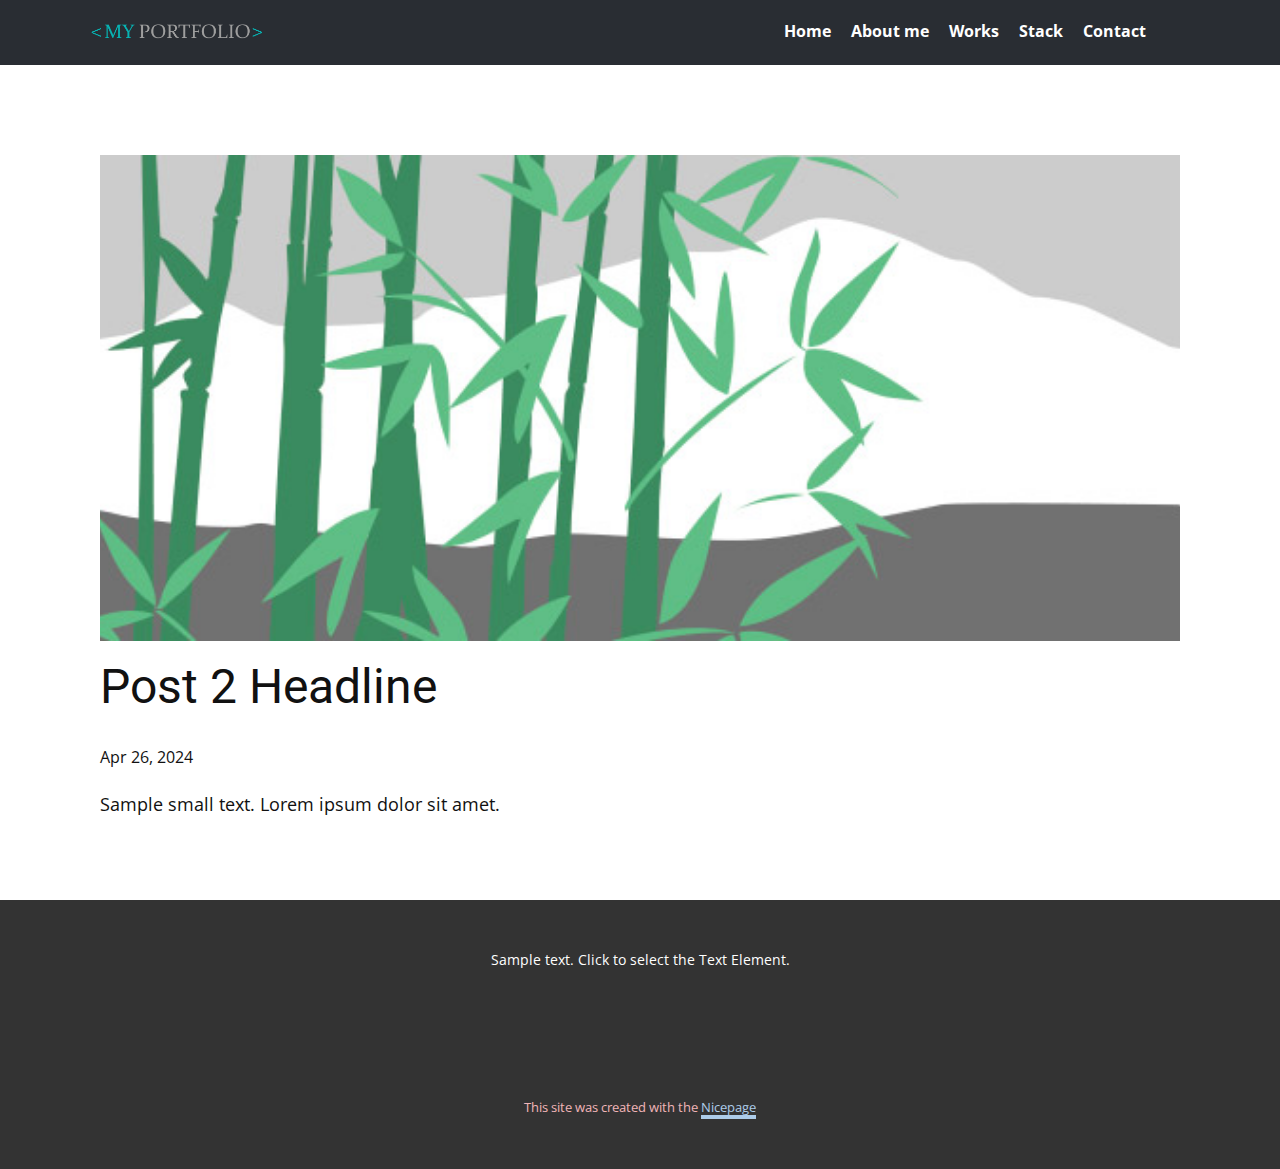
<file: blog/post-1.html>
<!DOCTYPE html>
<html style="font-size: 16px;" lang="en"><head>
    <meta name="viewport" content="width=device-width, initial-scale=1.0">
    <meta charset="utf-8">
    <meta name="keywords" content="Post 1 Headline">
    <meta name="description" content="">
    <title>Post 2 Headline</title>
    <link rel="stylesheet" href="../nicepage.css" media="screen">
<link rel="stylesheet" href="../Post-Template.css" media="screen">
    <script class="u-script" type="text/javascript" src="../jquery.js" defer=""></script>
    <script class="u-script" type="text/javascript" src="../nicepage.js" defer=""></script>
    <meta name="generator" content="Nicepage 6.9.2, nicepage.com">
    <link id="u-theme-google-font" rel="stylesheet" href="https://fonts.googleapis.com/css?family=Roboto:100,100i,300,300i,400,400i,500,500i,700,700i,900,900i|Open+Sans:300,300i,400,400i,500,500i,600,600i,700,700i,800,800i">
    
    
    
    <script type="application/ld+json">{
		"@context": "http://schema.org",
		"@type": "Organization",
		"name": ""
}</script>
    <meta name="theme-color" content="#478ac9">
  <meta data-intl-tel-input-cdn-path="intlTelInput/"></head>
  <body data-path-to-root="./" data-include-products="false" class="u-body u-xl-mode" data-lang="en"><header class="u-clearfix u-header u-palette-5-dark-3 u-sticky u-sticky-596e u-header" id="sec-e57c"><div class="u-clearfix u-sheet u-sheet-1">
        <nav class="u-menu u-menu-one-level u-offcanvas u-menu-1" data-responsive-from="SM">
          <div class="menu-collapse" style="font-size: 1rem; letter-spacing: 0px; font-weight: 700;">
            <a class="u-button-style u-custom-border u-custom-border-color u-custom-borders u-custom-color u-custom-left-right-menu-spacing u-custom-text-active-color u-custom-text-color u-custom-text-hover-color u-custom-top-bottom-menu-spacing u-nav-link" href="#">
              <svg class="u-svg-link" viewBox="0 0 24 24"><use xlink:href="#svg-2e0c"></use></svg>
              <svg class="u-svg-content" version="1.1" id="svg-2e0c" viewBox="0 0 16 16" x="0px" y="0px" xmlns:xlink="http://www.w3.org/1999/xlink" xmlns="http://www.w3.org/2000/svg"><g><rect y="1" width="16" height="2"></rect><rect y="7" width="16" height="2"></rect><rect y="13" width="16" height="2"></rect>
</g></svg>
            </a>
          </div>
          <div class="u-custom-menu u-nav-container">
            <ul class="u-nav u-spacing-20 u-unstyled u-nav-1"><li class="u-nav-item"><a class="u-border-3 u-border-hover-custom-color-3 u-border-no-left u-border-no-right u-border-no-top u-button-style u-nav-link u-text-active-custom-color-3 u-text-body-alt-color u-text-hover-custom-color-4" href="../Home.html#sec-4ce2" style="padding: 10px 0px;">Home</a>
</li><li class="u-nav-item"><a class="u-border-3 u-border-hover-custom-color-3 u-border-no-left u-border-no-right u-border-no-top u-button-style u-nav-link u-text-active-custom-color-3 u-text-body-alt-color u-text-hover-custom-color-4" href="../Home.html#carousel_eb6d" style="padding: 10px 0px;">About me</a>
</li><li class="u-nav-item"><a class="u-border-3 u-border-hover-custom-color-3 u-border-no-left u-border-no-right u-border-no-top u-button-style u-nav-link u-text-active-custom-color-3 u-text-body-alt-color u-text-hover-custom-color-4" href="../Home.html#carousel_072f" style="padding: 10px 0px;">Works</a>
</li><li class="u-nav-item"><a class="u-border-3 u-border-hover-custom-color-3 u-border-no-left u-border-no-right u-border-no-top u-button-style u-nav-link u-text-active-custom-color-3 u-text-body-alt-color u-text-hover-custom-color-4" href="../Home.html#sec-71f0" style="padding: 10px 0px;">Stack</a>
</li><li class="u-nav-item"><a class="u-border-3 u-border-hover-custom-color-3 u-border-no-left u-border-no-right u-border-no-top u-button-style u-nav-link u-text-active-custom-color-3 u-text-body-alt-color u-text-hover-custom-color-4" href="../Home.html#sec-ba35" style="padding: 10px 0px;">Contact</a>
</li></ul>
          </div>
          <div class="u-custom-menu u-nav-container-collapse">
            <div class="u-container-style u-custom-color-3 u-inner-container-layout u-opacity u-opacity-30 u-sidenav u-sidenav-1" data-offcanvas-width="150">
              <div class="u-inner-container-layout u-sidenav-overflow">
                <div class="u-menu-close"></div>
                <ul class="u-align-center u-nav u-popupmenu-items u-spacing-0 u-unstyled u-nav-2"><li class="u-nav-item"><a class="u-button-style u-nav-link" href="../Home.html#sec-4ce2">Home</a>
</li><li class="u-nav-item"><a class="u-button-style u-nav-link" href="../Home.html#carousel_eb6d">About me</a>
</li><li class="u-nav-item"><a class="u-button-style u-nav-link" href="../Home.html#carousel_072f">Works</a>
</li><li class="u-nav-item"><a class="u-button-style u-nav-link" href="../Home.html#sec-71f0">Stack</a>
</li><li class="u-nav-item"><a class="u-button-style u-nav-link" href="../Home.html#sec-ba35">Contact</a>
</li></ul>
              </div>
            </div>
            <div class="u-black u-menu-overlay u-opacity u-opacity-60"></div>
          </div>
        </nav>
        <img class="u-image u-image-contain u-image-default u-image-1" src="../images/Myport.png" alt="" data-image-width="662" data-image-height="73">
      </div><style class="u-sticky-style" data-style-id="596e">.u-sticky-fixed.u-sticky-596e:before, .u-body.u-sticky-fixed .u-sticky-596e:before {
borders: top right bottom left !important; border-color: #19bdbd !important; border-width: 1px !important
}</style></header>
    <section class="u-align-center u-clearfix u-section-1" id="sec-d4c0">
      <div class="u-clearfix u-sheet u-valign-middle-md u-valign-middle-sm u-valign-middle-xs u-sheet-1"><!--post_details--><!--post_details_options_json--><!--{"source":""}--><!--/post_details_options_json--><!--blog_post-->
        <div class="u-container-style u-expanded-width u-post-details u-post-details-1">
          <div class="u-container-layout u-valign-middle u-container-layout-1"><!--blog_post_image-->
            <img alt="" class="u-blog-control u-expanded-width u-image u-image-default u-image-1" src="../images/68f64b9d.jpeg"><!--/blog_post_image--><!--blog_post_header-->
            <h2 class="u-blog-control u-text u-text-1">Post 2 Headline</h2><!--/blog_post_header--><!--blog_post_metadata-->
            <div class="u-blog-control u-metadata u-metadata-1"><!--blog_post_metadata_date-->
              <span class="u-meta-date u-meta-icon">Apr 26, 2024</span><!--/blog_post_metadata_date--><!--blog_post_metadata_category-->
              <!--/blog_post_metadata_category--><!--blog_post_metadata_comments-->
              <!--/blog_post_metadata_comments-->
            </div><!--/blog_post_metadata--><!--blog_post_content-->
            <div class="u-align-justify u-blog-control u-post-content u-text u-text-2 fr-view">
  Sample small text. Lorem ipsum dolor sit amet.
  </div><!--/blog_post_content-->
          </div>
        </div><!--/blog_post--><!--/post_details-->
      </div>
    </section>
    
    
    
    <footer class="u-align-center u-clearfix u-footer u-grey-80 u-footer" id="sec-370e"><div class="u-clearfix u-sheet u-sheet-1">
        <p class="u-small-text u-text u-text-variant u-text-1">Sample text. Click to select the Text Element.</p>
      </div></footer>
    <section class="u-backlink u-clearfix u-grey-80">
      <p class="u-text">
        <span>This site was created with the </span>
        <a class="u-link" href="https://nicepage.com/" target="_blank" rel="nofollow">
          <span>Nicepage</span>
        </a>
      </p>
    </section>
  
</body></html>
</file>
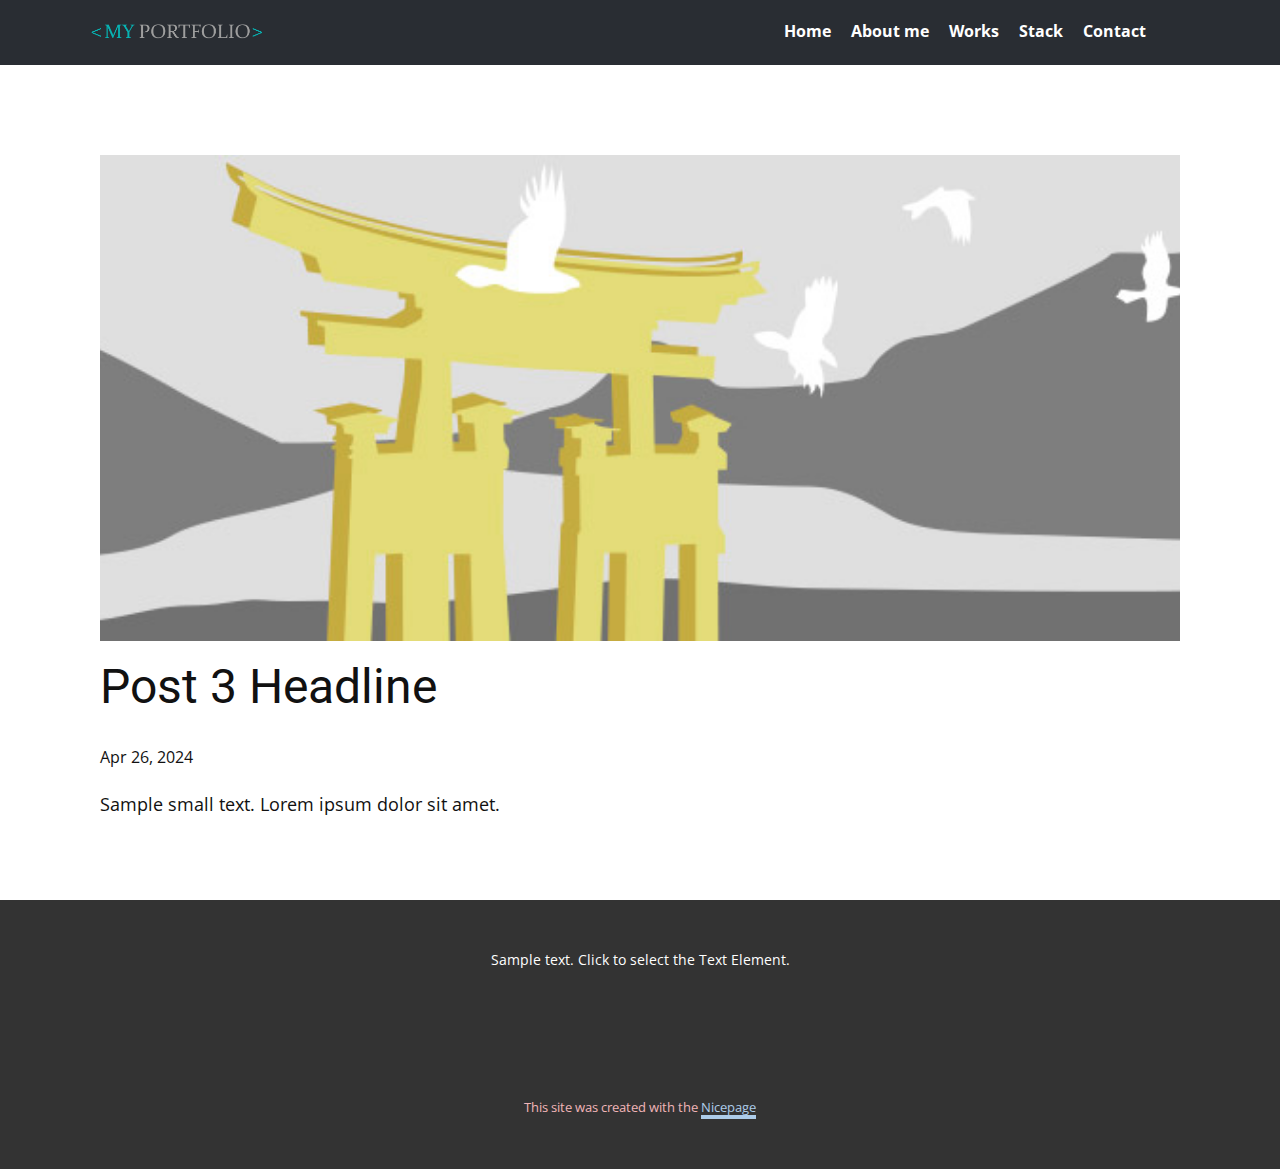
<file: blog/post-2.html>
<!DOCTYPE html>
<html style="font-size: 16px;" lang="en"><head>
    <meta name="viewport" content="width=device-width, initial-scale=1.0">
    <meta charset="utf-8">
    <meta name="keywords" content="Post 1 Headline">
    <meta name="description" content="">
    <title>Post 3 Headline</title>
    <link rel="stylesheet" href="../nicepage.css" media="screen">
<link rel="stylesheet" href="../Post-Template.css" media="screen">
    <script class="u-script" type="text/javascript" src="../jquery.js" defer=""></script>
    <script class="u-script" type="text/javascript" src="../nicepage.js" defer=""></script>
    <meta name="generator" content="Nicepage 6.9.2, nicepage.com">
    <link id="u-theme-google-font" rel="stylesheet" href="https://fonts.googleapis.com/css?family=Roboto:100,100i,300,300i,400,400i,500,500i,700,700i,900,900i|Open+Sans:300,300i,400,400i,500,500i,600,600i,700,700i,800,800i">
    
    
    
    <script type="application/ld+json">{
		"@context": "http://schema.org",
		"@type": "Organization",
		"name": ""
}</script>
    <meta name="theme-color" content="#478ac9">
  <meta data-intl-tel-input-cdn-path="intlTelInput/"></head>
  <body data-path-to-root="./" data-include-products="false" class="u-body u-xl-mode" data-lang="en"><header class="u-clearfix u-header u-palette-5-dark-3 u-sticky u-sticky-596e u-header" id="sec-e57c"><div class="u-clearfix u-sheet u-sheet-1">
        <nav class="u-menu u-menu-one-level u-offcanvas u-menu-1" data-responsive-from="SM">
          <div class="menu-collapse" style="font-size: 1rem; letter-spacing: 0px; font-weight: 700;">
            <a class="u-button-style u-custom-border u-custom-border-color u-custom-borders u-custom-color u-custom-left-right-menu-spacing u-custom-text-active-color u-custom-text-color u-custom-text-hover-color u-custom-top-bottom-menu-spacing u-nav-link" href="#">
              <svg class="u-svg-link" viewBox="0 0 24 24"><use xlink:href="#svg-2e0c"></use></svg>
              <svg class="u-svg-content" version="1.1" id="svg-2e0c" viewBox="0 0 16 16" x="0px" y="0px" xmlns:xlink="http://www.w3.org/1999/xlink" xmlns="http://www.w3.org/2000/svg"><g><rect y="1" width="16" height="2"></rect><rect y="7" width="16" height="2"></rect><rect y="13" width="16" height="2"></rect>
</g></svg>
            </a>
          </div>
          <div class="u-custom-menu u-nav-container">
            <ul class="u-nav u-spacing-20 u-unstyled u-nav-1"><li class="u-nav-item"><a class="u-border-3 u-border-hover-custom-color-3 u-border-no-left u-border-no-right u-border-no-top u-button-style u-nav-link u-text-active-custom-color-3 u-text-body-alt-color u-text-hover-custom-color-4" href="../Home.html#sec-4ce2" style="padding: 10px 0px;">Home</a>
</li><li class="u-nav-item"><a class="u-border-3 u-border-hover-custom-color-3 u-border-no-left u-border-no-right u-border-no-top u-button-style u-nav-link u-text-active-custom-color-3 u-text-body-alt-color u-text-hover-custom-color-4" href="../Home.html#carousel_eb6d" style="padding: 10px 0px;">About me</a>
</li><li class="u-nav-item"><a class="u-border-3 u-border-hover-custom-color-3 u-border-no-left u-border-no-right u-border-no-top u-button-style u-nav-link u-text-active-custom-color-3 u-text-body-alt-color u-text-hover-custom-color-4" href="../Home.html#carousel_072f" style="padding: 10px 0px;">Works</a>
</li><li class="u-nav-item"><a class="u-border-3 u-border-hover-custom-color-3 u-border-no-left u-border-no-right u-border-no-top u-button-style u-nav-link u-text-active-custom-color-3 u-text-body-alt-color u-text-hover-custom-color-4" href="../Home.html#sec-71f0" style="padding: 10px 0px;">Stack</a>
</li><li class="u-nav-item"><a class="u-border-3 u-border-hover-custom-color-3 u-border-no-left u-border-no-right u-border-no-top u-button-style u-nav-link u-text-active-custom-color-3 u-text-body-alt-color u-text-hover-custom-color-4" href="../Home.html#sec-ba35" style="padding: 10px 0px;">Contact</a>
</li></ul>
          </div>
          <div class="u-custom-menu u-nav-container-collapse">
            <div class="u-container-style u-custom-color-3 u-inner-container-layout u-opacity u-opacity-30 u-sidenav u-sidenav-1" data-offcanvas-width="150">
              <div class="u-inner-container-layout u-sidenav-overflow">
                <div class="u-menu-close"></div>
                <ul class="u-align-center u-nav u-popupmenu-items u-spacing-0 u-unstyled u-nav-2"><li class="u-nav-item"><a class="u-button-style u-nav-link" href="../Home.html#sec-4ce2">Home</a>
</li><li class="u-nav-item"><a class="u-button-style u-nav-link" href="../Home.html#carousel_eb6d">About me</a>
</li><li class="u-nav-item"><a class="u-button-style u-nav-link" href="../Home.html#carousel_072f">Works</a>
</li><li class="u-nav-item"><a class="u-button-style u-nav-link" href="../Home.html#sec-71f0">Stack</a>
</li><li class="u-nav-item"><a class="u-button-style u-nav-link" href="../Home.html#sec-ba35">Contact</a>
</li></ul>
              </div>
            </div>
            <div class="u-black u-menu-overlay u-opacity u-opacity-60"></div>
          </div>
        </nav>
        <img class="u-image u-image-contain u-image-default u-image-1" src="../images/Myport.png" alt="" data-image-width="662" data-image-height="73">
      </div><style class="u-sticky-style" data-style-id="596e">.u-sticky-fixed.u-sticky-596e:before, .u-body.u-sticky-fixed .u-sticky-596e:before {
borders: top right bottom left !important; border-color: #19bdbd !important; border-width: 1px !important
}</style></header>
    <section class="u-align-center u-clearfix u-section-1" id="sec-d4c0">
      <div class="u-clearfix u-sheet u-valign-middle-md u-valign-middle-sm u-valign-middle-xs u-sheet-1"><!--post_details--><!--post_details_options_json--><!--{"source":""}--><!--/post_details_options_json--><!--blog_post-->
        <div class="u-container-style u-expanded-width u-post-details u-post-details-1">
          <div class="u-container-layout u-valign-middle u-container-layout-1"><!--blog_post_image-->
            <img alt="" class="u-blog-control u-expanded-width u-image u-image-default u-image-1" src="../images/8ad73f3c.jpeg"><!--/blog_post_image--><!--blog_post_header-->
            <h2 class="u-blog-control u-text u-text-1">Post 3 Headline</h2><!--/blog_post_header--><!--blog_post_metadata-->
            <div class="u-blog-control u-metadata u-metadata-1"><!--blog_post_metadata_date-->
              <span class="u-meta-date u-meta-icon">Apr 26, 2024</span><!--/blog_post_metadata_date--><!--blog_post_metadata_category-->
              <!--/blog_post_metadata_category--><!--blog_post_metadata_comments-->
              <!--/blog_post_metadata_comments-->
            </div><!--/blog_post_metadata--><!--blog_post_content-->
            <div class="u-align-justify u-blog-control u-post-content u-text u-text-2 fr-view">
  Sample small text. Lorem ipsum dolor sit amet.
  </div><!--/blog_post_content-->
          </div>
        </div><!--/blog_post--><!--/post_details-->
      </div>
    </section>
    
    
    
    <footer class="u-align-center u-clearfix u-footer u-grey-80 u-footer" id="sec-370e"><div class="u-clearfix u-sheet u-sheet-1">
        <p class="u-small-text u-text u-text-variant u-text-1">Sample text. Click to select the Text Element.</p>
      </div></footer>
    <section class="u-backlink u-clearfix u-grey-80">
      <p class="u-text">
        <span>This site was created with the </span>
        <a class="u-link" href="https://nicepage.com/" target="_blank" rel="nofollow">
          <span>Nicepage</span>
        </a>
      </p>
    </section>
  
</body></html>
</file>
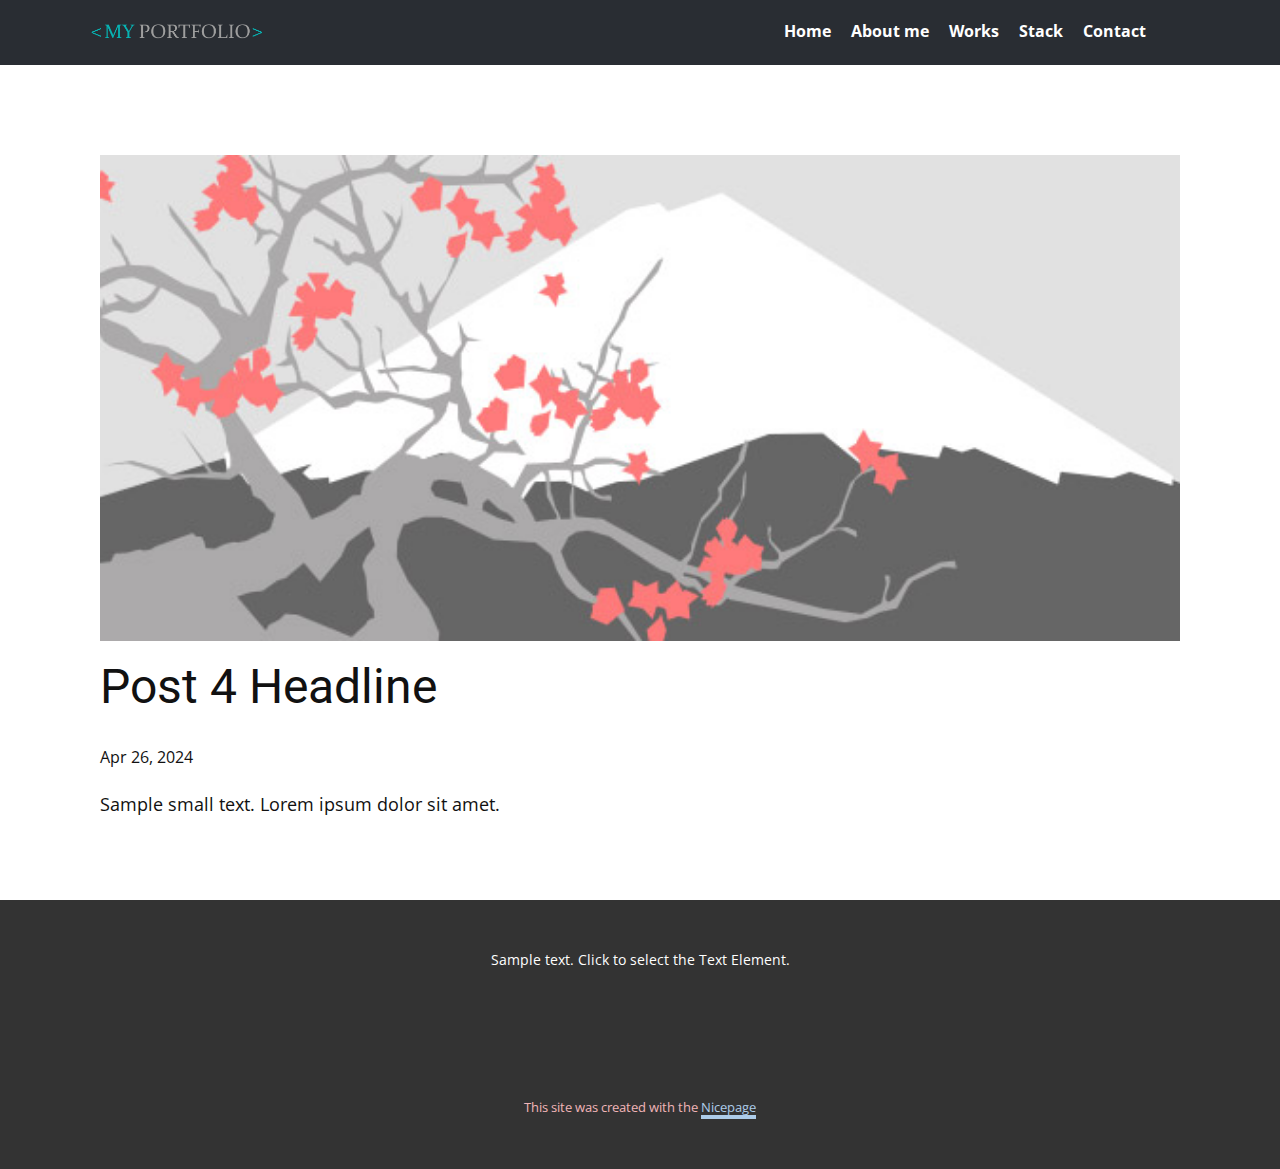
<file: blog/post-3.html>
<!DOCTYPE html>
<html style="font-size: 16px;" lang="en"><head>
    <meta name="viewport" content="width=device-width, initial-scale=1.0">
    <meta charset="utf-8">
    <meta name="keywords" content="Post 1 Headline">
    <meta name="description" content="">
    <title>Post 4 Headline</title>
    <link rel="stylesheet" href="../nicepage.css" media="screen">
<link rel="stylesheet" href="../Post-Template.css" media="screen">
    <script class="u-script" type="text/javascript" src="../jquery.js" defer=""></script>
    <script class="u-script" type="text/javascript" src="../nicepage.js" defer=""></script>
    <meta name="generator" content="Nicepage 6.9.2, nicepage.com">
    <link id="u-theme-google-font" rel="stylesheet" href="https://fonts.googleapis.com/css?family=Roboto:100,100i,300,300i,400,400i,500,500i,700,700i,900,900i|Open+Sans:300,300i,400,400i,500,500i,600,600i,700,700i,800,800i">
    
    
    
    <script type="application/ld+json">{
		"@context": "http://schema.org",
		"@type": "Organization",
		"name": ""
}</script>
    <meta name="theme-color" content="#478ac9">
  <meta data-intl-tel-input-cdn-path="intlTelInput/"></head>
  <body data-path-to-root="./" data-include-products="false" class="u-body u-xl-mode" data-lang="en"><header class="u-clearfix u-header u-palette-5-dark-3 u-sticky u-sticky-596e u-header" id="sec-e57c"><div class="u-clearfix u-sheet u-sheet-1">
        <nav class="u-menu u-menu-one-level u-offcanvas u-menu-1" data-responsive-from="SM">
          <div class="menu-collapse" style="font-size: 1rem; letter-spacing: 0px; font-weight: 700;">
            <a class="u-button-style u-custom-border u-custom-border-color u-custom-borders u-custom-color u-custom-left-right-menu-spacing u-custom-text-active-color u-custom-text-color u-custom-text-hover-color u-custom-top-bottom-menu-spacing u-nav-link" href="#">
              <svg class="u-svg-link" viewBox="0 0 24 24"><use xlink:href="#svg-2e0c"></use></svg>
              <svg class="u-svg-content" version="1.1" id="svg-2e0c" viewBox="0 0 16 16" x="0px" y="0px" xmlns:xlink="http://www.w3.org/1999/xlink" xmlns="http://www.w3.org/2000/svg"><g><rect y="1" width="16" height="2"></rect><rect y="7" width="16" height="2"></rect><rect y="13" width="16" height="2"></rect>
</g></svg>
            </a>
          </div>
          <div class="u-custom-menu u-nav-container">
            <ul class="u-nav u-spacing-20 u-unstyled u-nav-1"><li class="u-nav-item"><a class="u-border-3 u-border-hover-custom-color-3 u-border-no-left u-border-no-right u-border-no-top u-button-style u-nav-link u-text-active-custom-color-3 u-text-body-alt-color u-text-hover-custom-color-4" href="../Home.html#sec-4ce2" style="padding: 10px 0px;">Home</a>
</li><li class="u-nav-item"><a class="u-border-3 u-border-hover-custom-color-3 u-border-no-left u-border-no-right u-border-no-top u-button-style u-nav-link u-text-active-custom-color-3 u-text-body-alt-color u-text-hover-custom-color-4" href="../Home.html#carousel_eb6d" style="padding: 10px 0px;">About me</a>
</li><li class="u-nav-item"><a class="u-border-3 u-border-hover-custom-color-3 u-border-no-left u-border-no-right u-border-no-top u-button-style u-nav-link u-text-active-custom-color-3 u-text-body-alt-color u-text-hover-custom-color-4" href="../Home.html#carousel_072f" style="padding: 10px 0px;">Works</a>
</li><li class="u-nav-item"><a class="u-border-3 u-border-hover-custom-color-3 u-border-no-left u-border-no-right u-border-no-top u-button-style u-nav-link u-text-active-custom-color-3 u-text-body-alt-color u-text-hover-custom-color-4" href="../Home.html#sec-71f0" style="padding: 10px 0px;">Stack</a>
</li><li class="u-nav-item"><a class="u-border-3 u-border-hover-custom-color-3 u-border-no-left u-border-no-right u-border-no-top u-button-style u-nav-link u-text-active-custom-color-3 u-text-body-alt-color u-text-hover-custom-color-4" href="../Home.html#sec-ba35" style="padding: 10px 0px;">Contact</a>
</li></ul>
          </div>
          <div class="u-custom-menu u-nav-container-collapse">
            <div class="u-container-style u-custom-color-3 u-inner-container-layout u-opacity u-opacity-30 u-sidenav u-sidenav-1" data-offcanvas-width="150">
              <div class="u-inner-container-layout u-sidenav-overflow">
                <div class="u-menu-close"></div>
                <ul class="u-align-center u-nav u-popupmenu-items u-spacing-0 u-unstyled u-nav-2"><li class="u-nav-item"><a class="u-button-style u-nav-link" href="../Home.html#sec-4ce2">Home</a>
</li><li class="u-nav-item"><a class="u-button-style u-nav-link" href="../Home.html#carousel_eb6d">About me</a>
</li><li class="u-nav-item"><a class="u-button-style u-nav-link" href="../Home.html#carousel_072f">Works</a>
</li><li class="u-nav-item"><a class="u-button-style u-nav-link" href="../Home.html#sec-71f0">Stack</a>
</li><li class="u-nav-item"><a class="u-button-style u-nav-link" href="../Home.html#sec-ba35">Contact</a>
</li></ul>
              </div>
            </div>
            <div class="u-black u-menu-overlay u-opacity u-opacity-60"></div>
          </div>
        </nav>
        <img class="u-image u-image-contain u-image-default u-image-1" src="../images/Myport.png" alt="" data-image-width="662" data-image-height="73">
      </div><style class="u-sticky-style" data-style-id="596e">.u-sticky-fixed.u-sticky-596e:before, .u-body.u-sticky-fixed .u-sticky-596e:before {
borders: top right bottom left !important; border-color: #19bdbd !important; border-width: 1px !important
}</style></header>
    <section class="u-align-center u-clearfix u-section-1" id="sec-d4c0">
      <div class="u-clearfix u-sheet u-valign-middle-md u-valign-middle-sm u-valign-middle-xs u-sheet-1"><!--post_details--><!--post_details_options_json--><!--{"source":""}--><!--/post_details_options_json--><!--blog_post-->
        <div class="u-container-style u-expanded-width u-post-details u-post-details-1">
          <div class="u-container-layout u-valign-middle u-container-layout-1"><!--blog_post_image-->
            <img alt="" class="u-blog-control u-expanded-width u-image u-image-default u-image-1" src="../images/0fd3416c.jpeg"><!--/blog_post_image--><!--blog_post_header-->
            <h2 class="u-blog-control u-text u-text-1">Post 4 Headline</h2><!--/blog_post_header--><!--blog_post_metadata-->
            <div class="u-blog-control u-metadata u-metadata-1"><!--blog_post_metadata_date-->
              <span class="u-meta-date u-meta-icon">Apr 26, 2024</span><!--/blog_post_metadata_date--><!--blog_post_metadata_category-->
              <!--/blog_post_metadata_category--><!--blog_post_metadata_comments-->
              <!--/blog_post_metadata_comments-->
            </div><!--/blog_post_metadata--><!--blog_post_content-->
            <div class="u-align-justify u-blog-control u-post-content u-text u-text-2 fr-view">
  Sample small text. Lorem ipsum dolor sit amet.
  </div><!--/blog_post_content-->
          </div>
        </div><!--/blog_post--><!--/post_details-->
      </div>
    </section>
    
    
    
    <footer class="u-align-center u-clearfix u-footer u-grey-80 u-footer" id="sec-370e"><div class="u-clearfix u-sheet u-sheet-1">
        <p class="u-small-text u-text u-text-variant u-text-1">Sample text. Click to select the Text Element.</p>
      </div></footer>
    <section class="u-backlink u-clearfix u-grey-80">
      <p class="u-text">
        <span>This site was created with the </span>
        <a class="u-link" href="https://nicepage.com/" target="_blank" rel="nofollow">
          <span>Nicepage</span>
        </a>
      </p>
    </section>
  
</body></html>
</file>
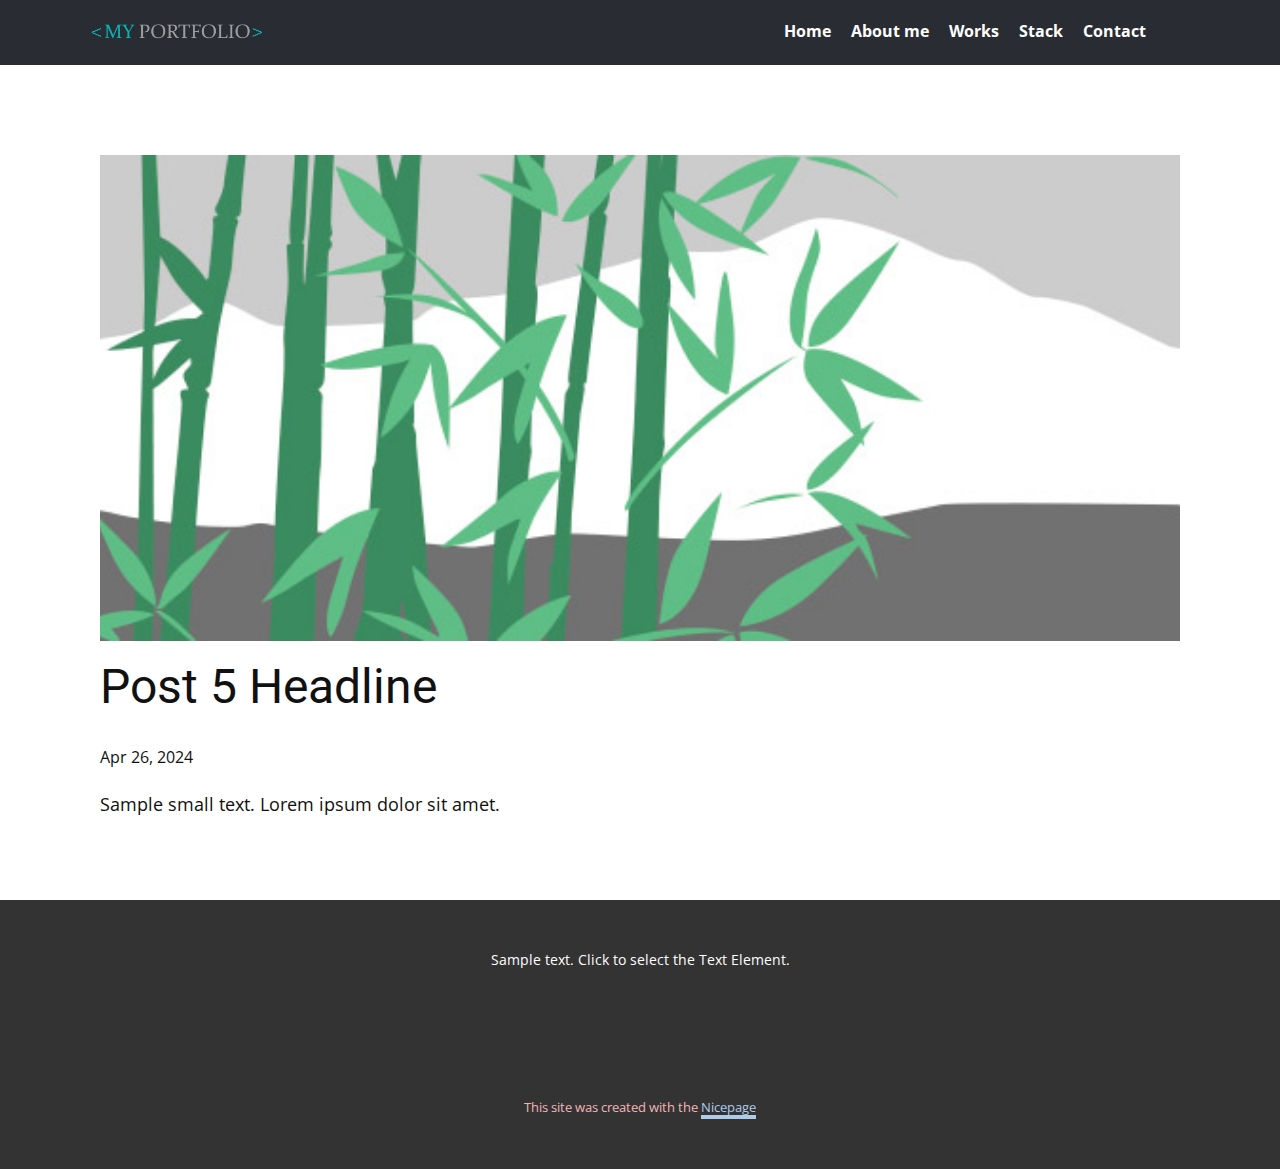
<file: blog/post-4.html>
<!DOCTYPE html>
<html style="font-size: 16px;" lang="en"><head>
    <meta name="viewport" content="width=device-width, initial-scale=1.0">
    <meta charset="utf-8">
    <meta name="keywords" content="Post 1 Headline">
    <meta name="description" content="">
    <title>Post 5 Headline</title>
    <link rel="stylesheet" href="../nicepage.css" media="screen">
<link rel="stylesheet" href="../Post-Template.css" media="screen">
    <script class="u-script" type="text/javascript" src="../jquery.js" defer=""></script>
    <script class="u-script" type="text/javascript" src="../nicepage.js" defer=""></script>
    <meta name="generator" content="Nicepage 6.9.2, nicepage.com">
    <link id="u-theme-google-font" rel="stylesheet" href="https://fonts.googleapis.com/css?family=Roboto:100,100i,300,300i,400,400i,500,500i,700,700i,900,900i|Open+Sans:300,300i,400,400i,500,500i,600,600i,700,700i,800,800i">
    
    
    
    <script type="application/ld+json">{
		"@context": "http://schema.org",
		"@type": "Organization",
		"name": ""
}</script>
    <meta name="theme-color" content="#478ac9">
  <meta data-intl-tel-input-cdn-path="intlTelInput/"></head>
  <body data-path-to-root="./" data-include-products="false" class="u-body u-xl-mode" data-lang="en"><header class="u-clearfix u-header u-palette-5-dark-3 u-sticky u-sticky-596e u-header" id="sec-e57c"><div class="u-clearfix u-sheet u-sheet-1">
        <nav class="u-menu u-menu-one-level u-offcanvas u-menu-1" data-responsive-from="SM">
          <div class="menu-collapse" style="font-size: 1rem; letter-spacing: 0px; font-weight: 700;">
            <a class="u-button-style u-custom-border u-custom-border-color u-custom-borders u-custom-color u-custom-left-right-menu-spacing u-custom-text-active-color u-custom-text-color u-custom-text-hover-color u-custom-top-bottom-menu-spacing u-nav-link" href="#">
              <svg class="u-svg-link" viewBox="0 0 24 24"><use xlink:href="#svg-2e0c"></use></svg>
              <svg class="u-svg-content" version="1.1" id="svg-2e0c" viewBox="0 0 16 16" x="0px" y="0px" xmlns:xlink="http://www.w3.org/1999/xlink" xmlns="http://www.w3.org/2000/svg"><g><rect y="1" width="16" height="2"></rect><rect y="7" width="16" height="2"></rect><rect y="13" width="16" height="2"></rect>
</g></svg>
            </a>
          </div>
          <div class="u-custom-menu u-nav-container">
            <ul class="u-nav u-spacing-20 u-unstyled u-nav-1"><li class="u-nav-item"><a class="u-border-3 u-border-hover-custom-color-3 u-border-no-left u-border-no-right u-border-no-top u-button-style u-nav-link u-text-active-custom-color-3 u-text-body-alt-color u-text-hover-custom-color-4" href="../Home.html#sec-4ce2" style="padding: 10px 0px;">Home</a>
</li><li class="u-nav-item"><a class="u-border-3 u-border-hover-custom-color-3 u-border-no-left u-border-no-right u-border-no-top u-button-style u-nav-link u-text-active-custom-color-3 u-text-body-alt-color u-text-hover-custom-color-4" href="../Home.html#carousel_eb6d" style="padding: 10px 0px;">About me</a>
</li><li class="u-nav-item"><a class="u-border-3 u-border-hover-custom-color-3 u-border-no-left u-border-no-right u-border-no-top u-button-style u-nav-link u-text-active-custom-color-3 u-text-body-alt-color u-text-hover-custom-color-4" href="../Home.html#carousel_072f" style="padding: 10px 0px;">Works</a>
</li><li class="u-nav-item"><a class="u-border-3 u-border-hover-custom-color-3 u-border-no-left u-border-no-right u-border-no-top u-button-style u-nav-link u-text-active-custom-color-3 u-text-body-alt-color u-text-hover-custom-color-4" href="../Home.html#sec-71f0" style="padding: 10px 0px;">Stack</a>
</li><li class="u-nav-item"><a class="u-border-3 u-border-hover-custom-color-3 u-border-no-left u-border-no-right u-border-no-top u-button-style u-nav-link u-text-active-custom-color-3 u-text-body-alt-color u-text-hover-custom-color-4" href="../Home.html#sec-ba35" style="padding: 10px 0px;">Contact</a>
</li></ul>
          </div>
          <div class="u-custom-menu u-nav-container-collapse">
            <div class="u-container-style u-custom-color-3 u-inner-container-layout u-opacity u-opacity-30 u-sidenav u-sidenav-1" data-offcanvas-width="150">
              <div class="u-inner-container-layout u-sidenav-overflow">
                <div class="u-menu-close"></div>
                <ul class="u-align-center u-nav u-popupmenu-items u-spacing-0 u-unstyled u-nav-2"><li class="u-nav-item"><a class="u-button-style u-nav-link" href="../Home.html#sec-4ce2">Home</a>
</li><li class="u-nav-item"><a class="u-button-style u-nav-link" href="../Home.html#carousel_eb6d">About me</a>
</li><li class="u-nav-item"><a class="u-button-style u-nav-link" href="../Home.html#carousel_072f">Works</a>
</li><li class="u-nav-item"><a class="u-button-style u-nav-link" href="../Home.html#sec-71f0">Stack</a>
</li><li class="u-nav-item"><a class="u-button-style u-nav-link" href="../Home.html#sec-ba35">Contact</a>
</li></ul>
              </div>
            </div>
            <div class="u-black u-menu-overlay u-opacity u-opacity-60"></div>
          </div>
        </nav>
        <img class="u-image u-image-contain u-image-default u-image-1" src="../images/Myport.png" alt="" data-image-width="662" data-image-height="73">
      </div><style class="u-sticky-style" data-style-id="596e">.u-sticky-fixed.u-sticky-596e:before, .u-body.u-sticky-fixed .u-sticky-596e:before {
borders: top right bottom left !important; border-color: #19bdbd !important; border-width: 1px !important
}</style></header>
    <section class="u-align-center u-clearfix u-section-1" id="sec-d4c0">
      <div class="u-clearfix u-sheet u-valign-middle-md u-valign-middle-sm u-valign-middle-xs u-sheet-1"><!--post_details--><!--post_details_options_json--><!--{"source":""}--><!--/post_details_options_json--><!--blog_post-->
        <div class="u-container-style u-expanded-width u-post-details u-post-details-1">
          <div class="u-container-layout u-valign-middle u-container-layout-1"><!--blog_post_image-->
            <img alt="" class="u-blog-control u-expanded-width u-image u-image-default u-image-1" src="../images/68f64b9d.jpeg"><!--/blog_post_image--><!--blog_post_header-->
            <h2 class="u-blog-control u-text u-text-1">Post 5 Headline</h2><!--/blog_post_header--><!--blog_post_metadata-->
            <div class="u-blog-control u-metadata u-metadata-1"><!--blog_post_metadata_date-->
              <span class="u-meta-date u-meta-icon">Apr 26, 2024</span><!--/blog_post_metadata_date--><!--blog_post_metadata_category-->
              <!--/blog_post_metadata_category--><!--blog_post_metadata_comments-->
              <!--/blog_post_metadata_comments-->
            </div><!--/blog_post_metadata--><!--blog_post_content-->
            <div class="u-align-justify u-blog-control u-post-content u-text u-text-2 fr-view">
  Sample small text. Lorem ipsum dolor sit amet.
  </div><!--/blog_post_content-->
          </div>
        </div><!--/blog_post--><!--/post_details-->
      </div>
    </section>
    
    
    
    <footer class="u-align-center u-clearfix u-footer u-grey-80 u-footer" id="sec-370e"><div class="u-clearfix u-sheet u-sheet-1">
        <p class="u-small-text u-text u-text-variant u-text-1">Sample text. Click to select the Text Element.</p>
      </div></footer>
    <section class="u-backlink u-clearfix u-grey-80">
      <p class="u-text">
        <span>This site was created with the </span>
        <a class="u-link" href="https://nicepage.com/" target="_blank" rel="nofollow">
          <span>Nicepage</span>
        </a>
      </p>
    </section>
  
</body></html>
</file>
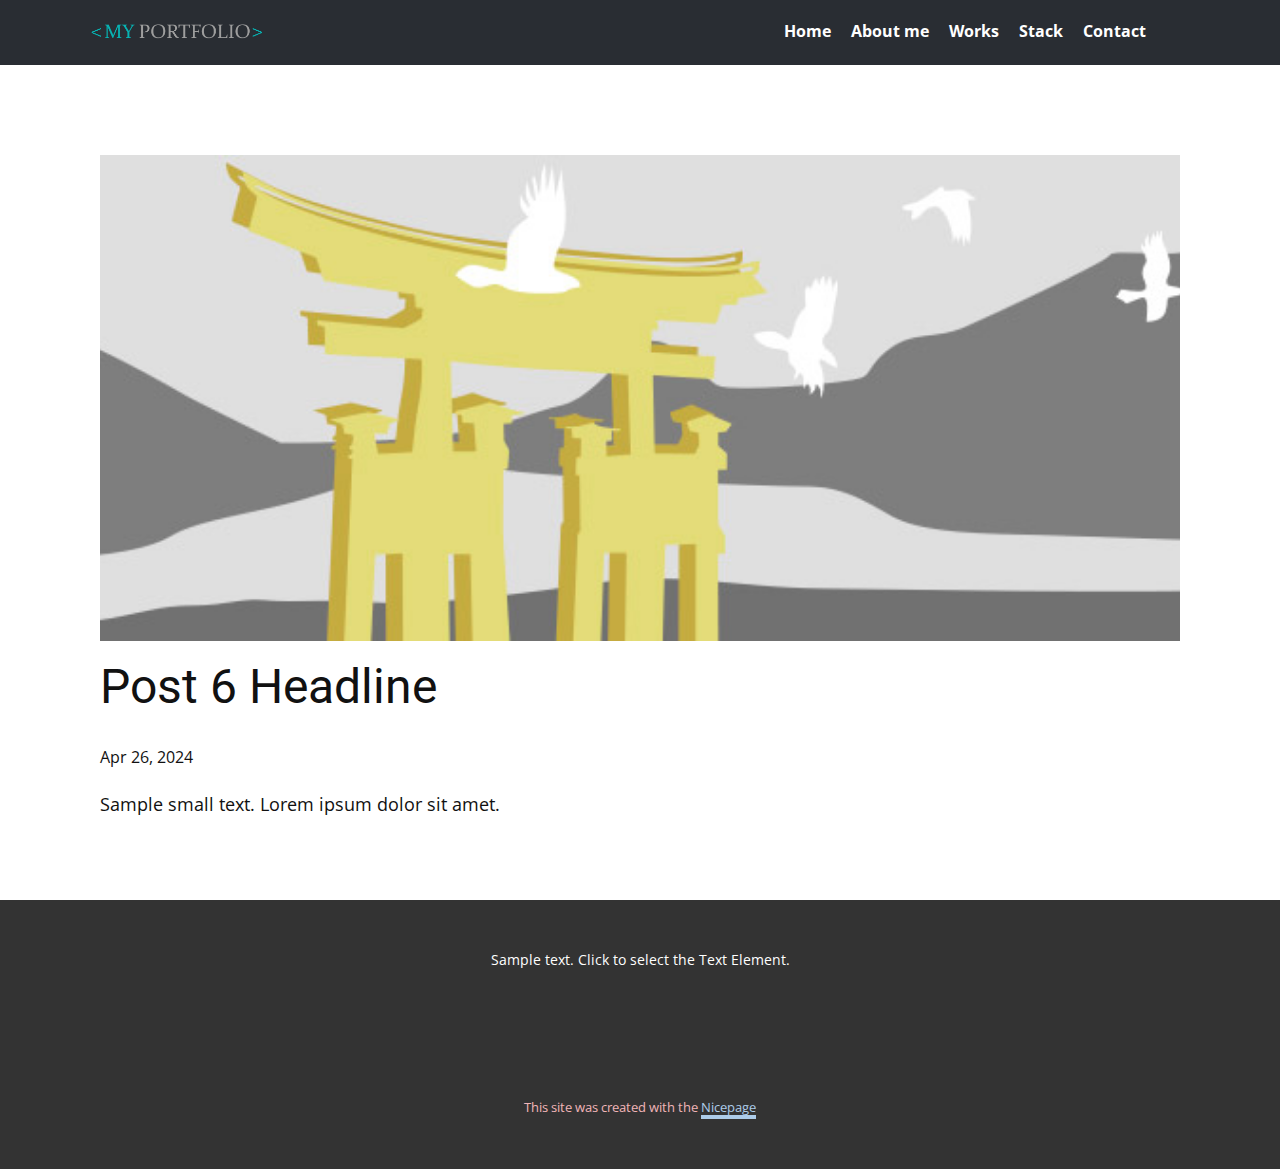
<file: blog/post-5.html>
<!DOCTYPE html>
<html style="font-size: 16px;" lang="en"><head>
    <meta name="viewport" content="width=device-width, initial-scale=1.0">
    <meta charset="utf-8">
    <meta name="keywords" content="Post 1 Headline">
    <meta name="description" content="">
    <title>Post 6 Headline</title>
    <link rel="stylesheet" href="../nicepage.css" media="screen">
<link rel="stylesheet" href="../Post-Template.css" media="screen">
    <script class="u-script" type="text/javascript" src="../jquery.js" defer=""></script>
    <script class="u-script" type="text/javascript" src="../nicepage.js" defer=""></script>
    <meta name="generator" content="Nicepage 6.9.2, nicepage.com">
    <link id="u-theme-google-font" rel="stylesheet" href="https://fonts.googleapis.com/css?family=Roboto:100,100i,300,300i,400,400i,500,500i,700,700i,900,900i|Open+Sans:300,300i,400,400i,500,500i,600,600i,700,700i,800,800i">
    
    
    
    <script type="application/ld+json">{
		"@context": "http://schema.org",
		"@type": "Organization",
		"name": ""
}</script>
    <meta name="theme-color" content="#478ac9">
  <meta data-intl-tel-input-cdn-path="intlTelInput/"></head>
  <body data-path-to-root="./" data-include-products="false" class="u-body u-xl-mode" data-lang="en"><header class="u-clearfix u-header u-palette-5-dark-3 u-sticky u-sticky-596e u-header" id="sec-e57c"><div class="u-clearfix u-sheet u-sheet-1">
        <nav class="u-menu u-menu-one-level u-offcanvas u-menu-1" data-responsive-from="SM">
          <div class="menu-collapse" style="font-size: 1rem; letter-spacing: 0px; font-weight: 700;">
            <a class="u-button-style u-custom-border u-custom-border-color u-custom-borders u-custom-color u-custom-left-right-menu-spacing u-custom-text-active-color u-custom-text-color u-custom-text-hover-color u-custom-top-bottom-menu-spacing u-nav-link" href="#">
              <svg class="u-svg-link" viewBox="0 0 24 24"><use xlink:href="#svg-2e0c"></use></svg>
              <svg class="u-svg-content" version="1.1" id="svg-2e0c" viewBox="0 0 16 16" x="0px" y="0px" xmlns:xlink="http://www.w3.org/1999/xlink" xmlns="http://www.w3.org/2000/svg"><g><rect y="1" width="16" height="2"></rect><rect y="7" width="16" height="2"></rect><rect y="13" width="16" height="2"></rect>
</g></svg>
            </a>
          </div>
          <div class="u-custom-menu u-nav-container">
            <ul class="u-nav u-spacing-20 u-unstyled u-nav-1"><li class="u-nav-item"><a class="u-border-3 u-border-hover-custom-color-3 u-border-no-left u-border-no-right u-border-no-top u-button-style u-nav-link u-text-active-custom-color-3 u-text-body-alt-color u-text-hover-custom-color-4" href="../Home.html#sec-4ce2" style="padding: 10px 0px;">Home</a>
</li><li class="u-nav-item"><a class="u-border-3 u-border-hover-custom-color-3 u-border-no-left u-border-no-right u-border-no-top u-button-style u-nav-link u-text-active-custom-color-3 u-text-body-alt-color u-text-hover-custom-color-4" href="../Home.html#carousel_eb6d" style="padding: 10px 0px;">About me</a>
</li><li class="u-nav-item"><a class="u-border-3 u-border-hover-custom-color-3 u-border-no-left u-border-no-right u-border-no-top u-button-style u-nav-link u-text-active-custom-color-3 u-text-body-alt-color u-text-hover-custom-color-4" href="../Home.html#carousel_072f" style="padding: 10px 0px;">Works</a>
</li><li class="u-nav-item"><a class="u-border-3 u-border-hover-custom-color-3 u-border-no-left u-border-no-right u-border-no-top u-button-style u-nav-link u-text-active-custom-color-3 u-text-body-alt-color u-text-hover-custom-color-4" href="../Home.html#sec-71f0" style="padding: 10px 0px;">Stack</a>
</li><li class="u-nav-item"><a class="u-border-3 u-border-hover-custom-color-3 u-border-no-left u-border-no-right u-border-no-top u-button-style u-nav-link u-text-active-custom-color-3 u-text-body-alt-color u-text-hover-custom-color-4" href="../Home.html#sec-ba35" style="padding: 10px 0px;">Contact</a>
</li></ul>
          </div>
          <div class="u-custom-menu u-nav-container-collapse">
            <div class="u-container-style u-custom-color-3 u-inner-container-layout u-opacity u-opacity-30 u-sidenav u-sidenav-1" data-offcanvas-width="150">
              <div class="u-inner-container-layout u-sidenav-overflow">
                <div class="u-menu-close"></div>
                <ul class="u-align-center u-nav u-popupmenu-items u-spacing-0 u-unstyled u-nav-2"><li class="u-nav-item"><a class="u-button-style u-nav-link" href="../Home.html#sec-4ce2">Home</a>
</li><li class="u-nav-item"><a class="u-button-style u-nav-link" href="../Home.html#carousel_eb6d">About me</a>
</li><li class="u-nav-item"><a class="u-button-style u-nav-link" href="../Home.html#carousel_072f">Works</a>
</li><li class="u-nav-item"><a class="u-button-style u-nav-link" href="../Home.html#sec-71f0">Stack</a>
</li><li class="u-nav-item"><a class="u-button-style u-nav-link" href="../Home.html#sec-ba35">Contact</a>
</li></ul>
              </div>
            </div>
            <div class="u-black u-menu-overlay u-opacity u-opacity-60"></div>
          </div>
        </nav>
        <img class="u-image u-image-contain u-image-default u-image-1" src="../images/Myport.png" alt="" data-image-width="662" data-image-height="73">
      </div><style class="u-sticky-style" data-style-id="596e">.u-sticky-fixed.u-sticky-596e:before, .u-body.u-sticky-fixed .u-sticky-596e:before {
borders: top right bottom left !important; border-color: #19bdbd !important; border-width: 1px !important
}</style></header>
    <section class="u-align-center u-clearfix u-section-1" id="sec-d4c0">
      <div class="u-clearfix u-sheet u-valign-middle-md u-valign-middle-sm u-valign-middle-xs u-sheet-1"><!--post_details--><!--post_details_options_json--><!--{"source":""}--><!--/post_details_options_json--><!--blog_post-->
        <div class="u-container-style u-expanded-width u-post-details u-post-details-1">
          <div class="u-container-layout u-valign-middle u-container-layout-1"><!--blog_post_image-->
            <img alt="" class="u-blog-control u-expanded-width u-image u-image-default u-image-1" src="../images/8ad73f3c.jpeg"><!--/blog_post_image--><!--blog_post_header-->
            <h2 class="u-blog-control u-text u-text-1">Post 6 Headline</h2><!--/blog_post_header--><!--blog_post_metadata-->
            <div class="u-blog-control u-metadata u-metadata-1"><!--blog_post_metadata_date-->
              <span class="u-meta-date u-meta-icon">Apr 26, 2024</span><!--/blog_post_metadata_date--><!--blog_post_metadata_category-->
              <!--/blog_post_metadata_category--><!--blog_post_metadata_comments-->
              <!--/blog_post_metadata_comments-->
            </div><!--/blog_post_metadata--><!--blog_post_content-->
            <div class="u-align-justify u-blog-control u-post-content u-text u-text-2 fr-view">
  Sample small text. Lorem ipsum dolor sit amet.
  </div><!--/blog_post_content-->
          </div>
        </div><!--/blog_post--><!--/post_details-->
      </div>
    </section>
    
    
    
    <footer class="u-align-center u-clearfix u-footer u-grey-80 u-footer" id="sec-370e"><div class="u-clearfix u-sheet u-sheet-1">
        <p class="u-small-text u-text u-text-variant u-text-1">Sample text. Click to select the Text Element.</p>
      </div></footer>
    <section class="u-backlink u-clearfix u-grey-80">
      <p class="u-text">
        <span>This site was created with the </span>
        <a class="u-link" href="https://nicepage.com/" target="_blank" rel="nofollow">
          <span>Nicepage</span>
        </a>
      </p>
    </section>
  
</body></html>
</file>
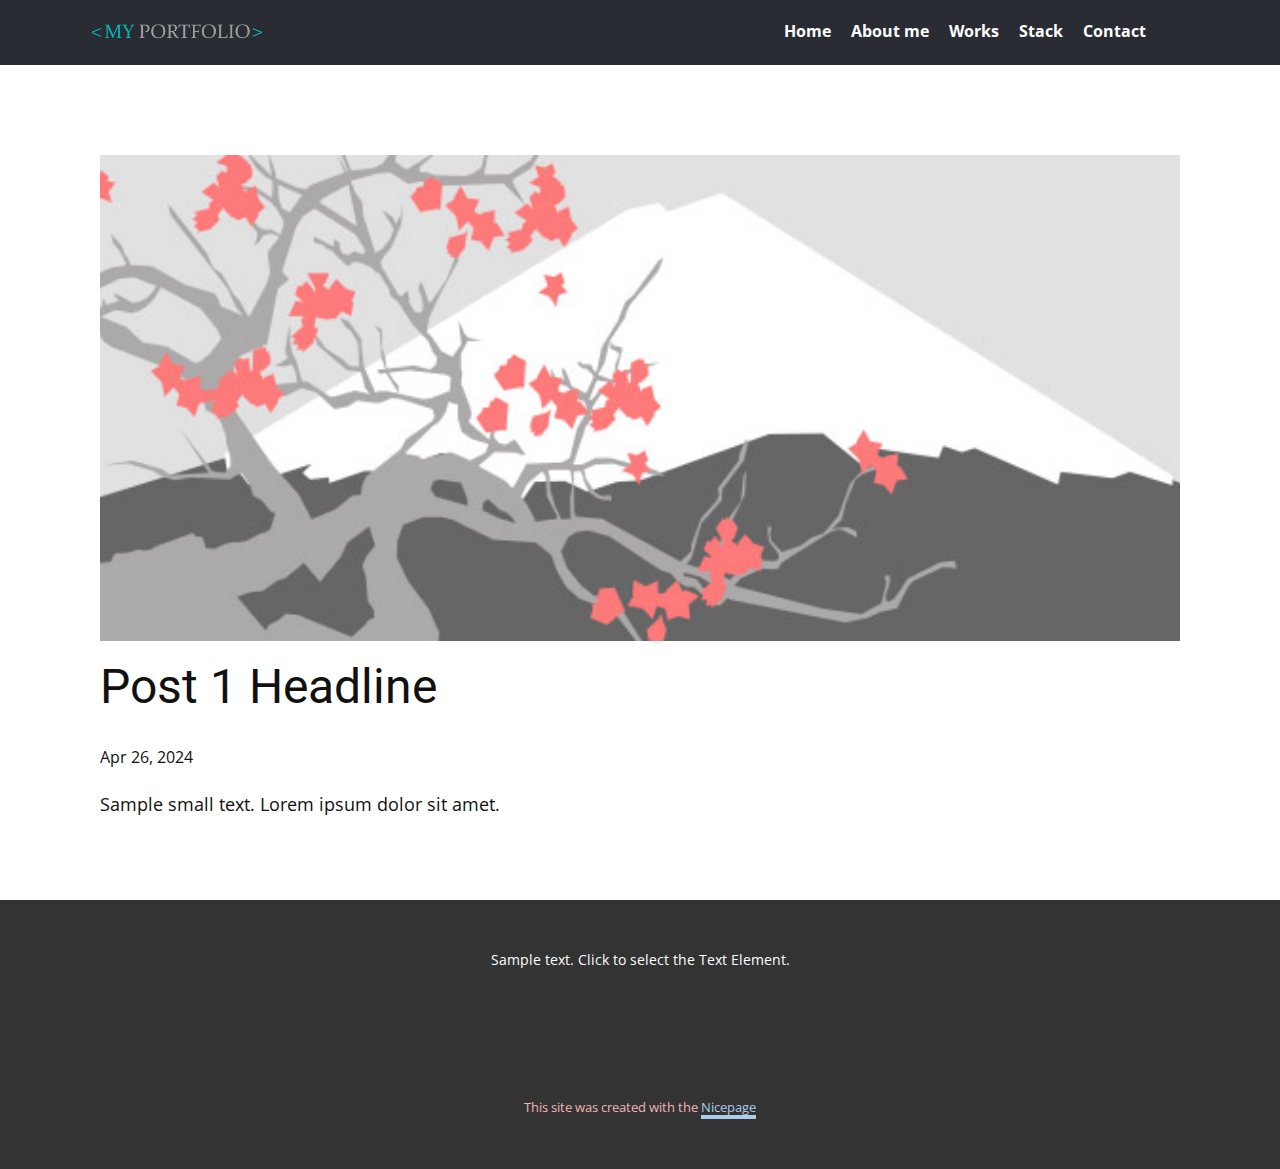
<file: blog/post.html>
<!DOCTYPE html>
<html style="font-size: 16px;" lang="en"><head>
    <meta name="viewport" content="width=device-width, initial-scale=1.0">
    <meta charset="utf-8">
    <meta name="keywords" content="Post 1 Headline">
    <meta name="description" content="">
    <title>Post 1 Headline</title>
    <link rel="stylesheet" href="../nicepage.css" media="screen">
<link rel="stylesheet" href="../Post-Template.css" media="screen">
    <script class="u-script" type="text/javascript" src="../jquery.js" defer=""></script>
    <script class="u-script" type="text/javascript" src="../nicepage.js" defer=""></script>
    <meta name="generator" content="Nicepage 6.9.2, nicepage.com">
    <link id="u-theme-google-font" rel="stylesheet" href="https://fonts.googleapis.com/css?family=Roboto:100,100i,300,300i,400,400i,500,500i,700,700i,900,900i|Open+Sans:300,300i,400,400i,500,500i,600,600i,700,700i,800,800i">
    
    
    
    <script type="application/ld+json">{
		"@context": "http://schema.org",
		"@type": "Organization",
		"name": ""
}</script>
    <meta name="theme-color" content="#478ac9">
  <meta data-intl-tel-input-cdn-path="intlTelInput/"></head>
  <body data-path-to-root="./" data-include-products="false" class="u-body u-xl-mode" data-lang="en"><header class="u-clearfix u-header u-palette-5-dark-3 u-sticky u-sticky-596e u-header" id="sec-e57c"><div class="u-clearfix u-sheet u-sheet-1">
        <nav class="u-menu u-menu-one-level u-offcanvas u-menu-1" data-responsive-from="SM">
          <div class="menu-collapse" style="font-size: 1rem; letter-spacing: 0px; font-weight: 700;">
            <a class="u-button-style u-custom-border u-custom-border-color u-custom-borders u-custom-color u-custom-left-right-menu-spacing u-custom-text-active-color u-custom-text-color u-custom-text-hover-color u-custom-top-bottom-menu-spacing u-nav-link" href="#">
              <svg class="u-svg-link" viewBox="0 0 24 24"><use xlink:href="#svg-2e0c"></use></svg>
              <svg class="u-svg-content" version="1.1" id="svg-2e0c" viewBox="0 0 16 16" x="0px" y="0px" xmlns:xlink="http://www.w3.org/1999/xlink" xmlns="http://www.w3.org/2000/svg"><g><rect y="1" width="16" height="2"></rect><rect y="7" width="16" height="2"></rect><rect y="13" width="16" height="2"></rect>
</g></svg>
            </a>
          </div>
          <div class="u-custom-menu u-nav-container">
            <ul class="u-nav u-spacing-20 u-unstyled u-nav-1"><li class="u-nav-item"><a class="u-border-3 u-border-hover-custom-color-3 u-border-no-left u-border-no-right u-border-no-top u-button-style u-nav-link u-text-active-custom-color-3 u-text-body-alt-color u-text-hover-custom-color-4" href="../Home.html#sec-4ce2" style="padding: 10px 0px;">Home</a>
</li><li class="u-nav-item"><a class="u-border-3 u-border-hover-custom-color-3 u-border-no-left u-border-no-right u-border-no-top u-button-style u-nav-link u-text-active-custom-color-3 u-text-body-alt-color u-text-hover-custom-color-4" href="../Home.html#carousel_eb6d" style="padding: 10px 0px;">About me</a>
</li><li class="u-nav-item"><a class="u-border-3 u-border-hover-custom-color-3 u-border-no-left u-border-no-right u-border-no-top u-button-style u-nav-link u-text-active-custom-color-3 u-text-body-alt-color u-text-hover-custom-color-4" href="../Home.html#carousel_072f" style="padding: 10px 0px;">Works</a>
</li><li class="u-nav-item"><a class="u-border-3 u-border-hover-custom-color-3 u-border-no-left u-border-no-right u-border-no-top u-button-style u-nav-link u-text-active-custom-color-3 u-text-body-alt-color u-text-hover-custom-color-4" href="../Home.html#sec-71f0" style="padding: 10px 0px;">Stack</a>
</li><li class="u-nav-item"><a class="u-border-3 u-border-hover-custom-color-3 u-border-no-left u-border-no-right u-border-no-top u-button-style u-nav-link u-text-active-custom-color-3 u-text-body-alt-color u-text-hover-custom-color-4" href="../Home.html#sec-ba35" style="padding: 10px 0px;">Contact</a>
</li></ul>
          </div>
          <div class="u-custom-menu u-nav-container-collapse">
            <div class="u-container-style u-custom-color-3 u-inner-container-layout u-opacity u-opacity-30 u-sidenav u-sidenav-1" data-offcanvas-width="150">
              <div class="u-inner-container-layout u-sidenav-overflow">
                <div class="u-menu-close"></div>
                <ul class="u-align-center u-nav u-popupmenu-items u-spacing-0 u-unstyled u-nav-2"><li class="u-nav-item"><a class="u-button-style u-nav-link" href="../Home.html#sec-4ce2">Home</a>
</li><li class="u-nav-item"><a class="u-button-style u-nav-link" href="../Home.html#carousel_eb6d">About me</a>
</li><li class="u-nav-item"><a class="u-button-style u-nav-link" href="../Home.html#carousel_072f">Works</a>
</li><li class="u-nav-item"><a class="u-button-style u-nav-link" href="../Home.html#sec-71f0">Stack</a>
</li><li class="u-nav-item"><a class="u-button-style u-nav-link" href="../Home.html#sec-ba35">Contact</a>
</li></ul>
              </div>
            </div>
            <div class="u-black u-menu-overlay u-opacity u-opacity-60"></div>
          </div>
        </nav>
        <img class="u-image u-image-contain u-image-default u-image-1" src="../images/Myport.png" alt="" data-image-width="662" data-image-height="73">
      </div><style class="u-sticky-style" data-style-id="596e">.u-sticky-fixed.u-sticky-596e:before, .u-body.u-sticky-fixed .u-sticky-596e:before {
borders: top right bottom left !important; border-color: #19bdbd !important; border-width: 1px !important
}</style></header>
    <section class="u-align-center u-clearfix u-section-1" id="sec-d4c0">
      <div class="u-clearfix u-sheet u-valign-middle-md u-valign-middle-sm u-valign-middle-xs u-sheet-1"><!--post_details--><!--post_details_options_json--><!--{"source":""}--><!--/post_details_options_json--><!--blog_post-->
        <div class="u-container-style u-expanded-width u-post-details u-post-details-1">
          <div class="u-container-layout u-valign-middle u-container-layout-1"><!--blog_post_image-->
            <img alt="" class="u-blog-control u-expanded-width u-image u-image-default u-image-1" src="../images/0fd3416c.jpeg"><!--/blog_post_image--><!--blog_post_header-->
            <h2 class="u-blog-control u-text u-text-1">Post 1 Headline</h2><!--/blog_post_header--><!--blog_post_metadata-->
            <div class="u-blog-control u-metadata u-metadata-1"><!--blog_post_metadata_date-->
              <span class="u-meta-date u-meta-icon">Apr 26, 2024</span><!--/blog_post_metadata_date--><!--blog_post_metadata_category-->
              <!--/blog_post_metadata_category--><!--blog_post_metadata_comments-->
              <!--/blog_post_metadata_comments-->
            </div><!--/blog_post_metadata--><!--blog_post_content-->
            <div class="u-align-justify u-blog-control u-post-content u-text u-text-2 fr-view">
  Sample small text. Lorem ipsum dolor sit amet.
  </div><!--/blog_post_content-->
          </div>
        </div><!--/blog_post--><!--/post_details-->
      </div>
    </section>
    
    
    
    <footer class="u-align-center u-clearfix u-footer u-grey-80 u-footer" id="sec-370e"><div class="u-clearfix u-sheet u-sheet-1">
        <p class="u-small-text u-text u-text-variant u-text-1">Sample text. Click to select the Text Element.</p>
      </div></footer>
    <section class="u-backlink u-clearfix u-grey-80">
      <p class="u-text">
        <span>This site was created with the </span>
        <a class="u-link" href="https://nicepage.com/" target="_blank" rel="nofollow">
          <span>Nicepage</span>
        </a>
      </p>
    </section>
  
</body></html>
</file>
